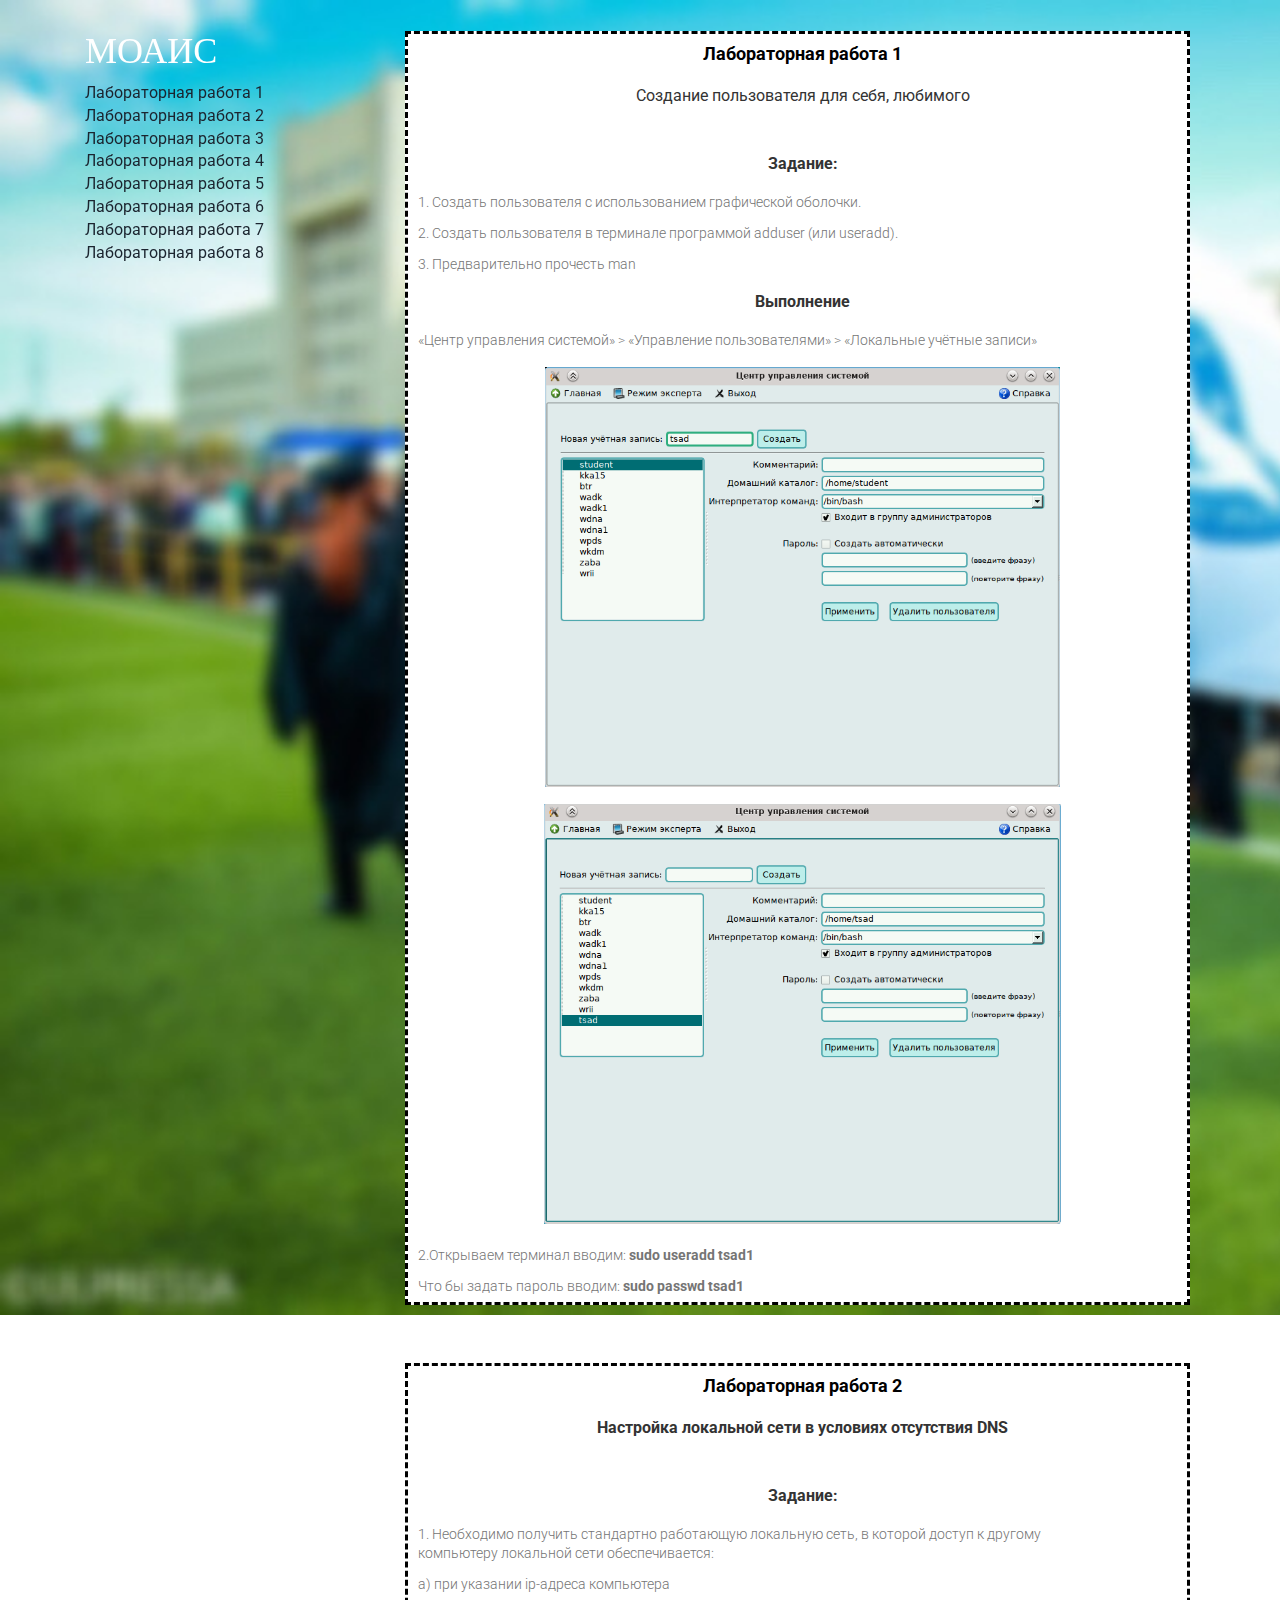
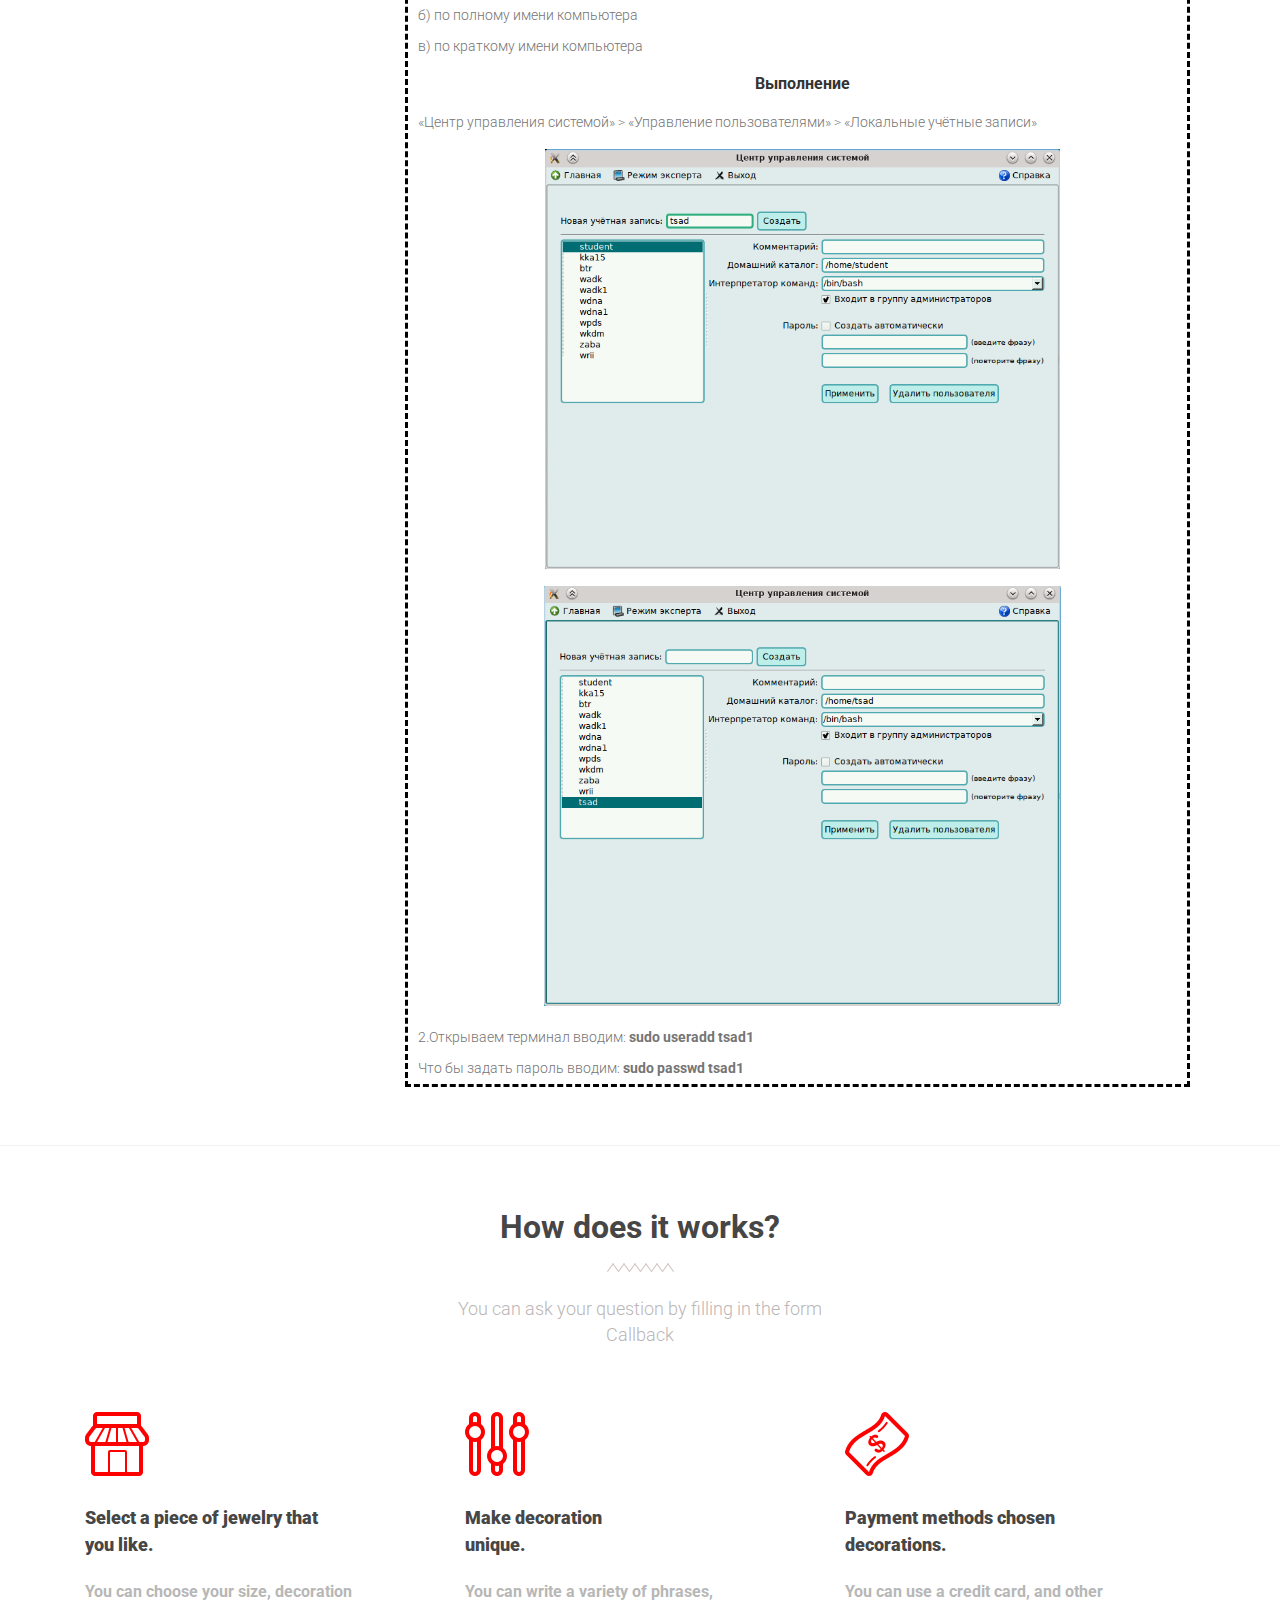
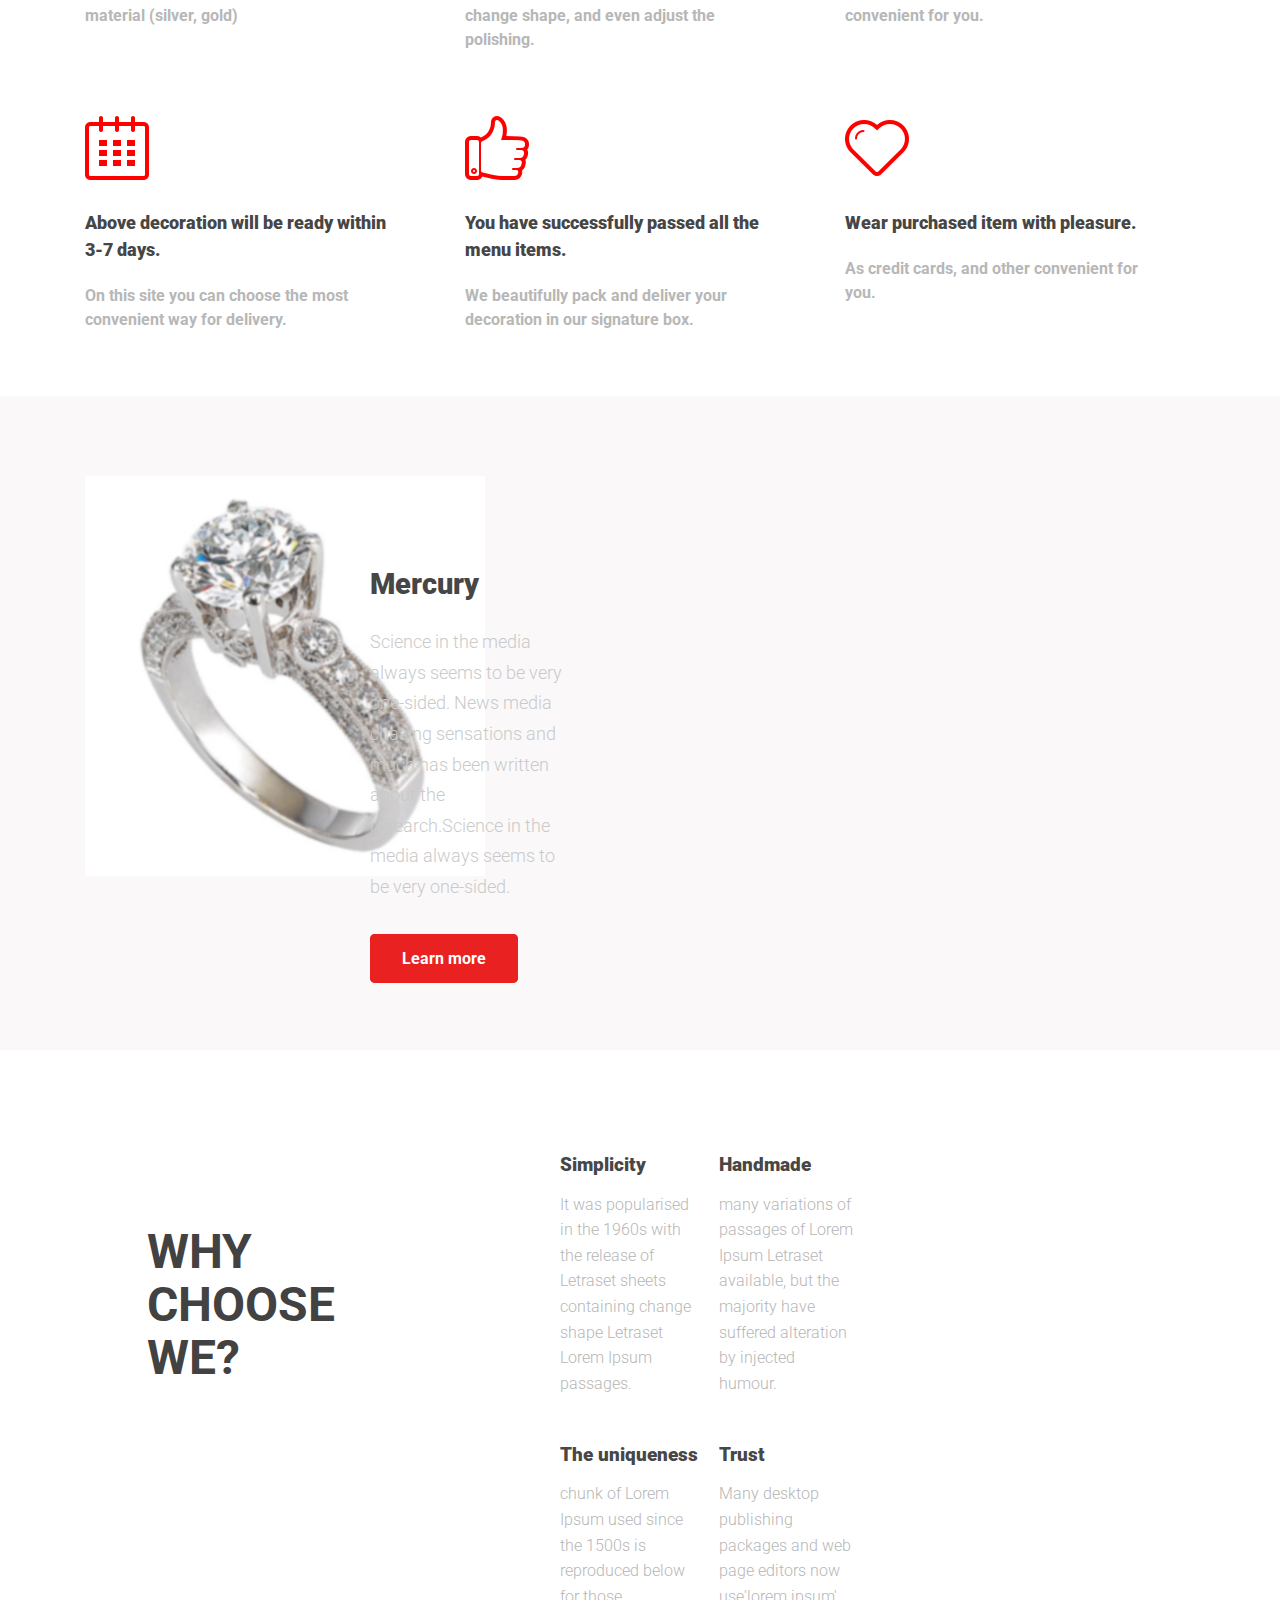
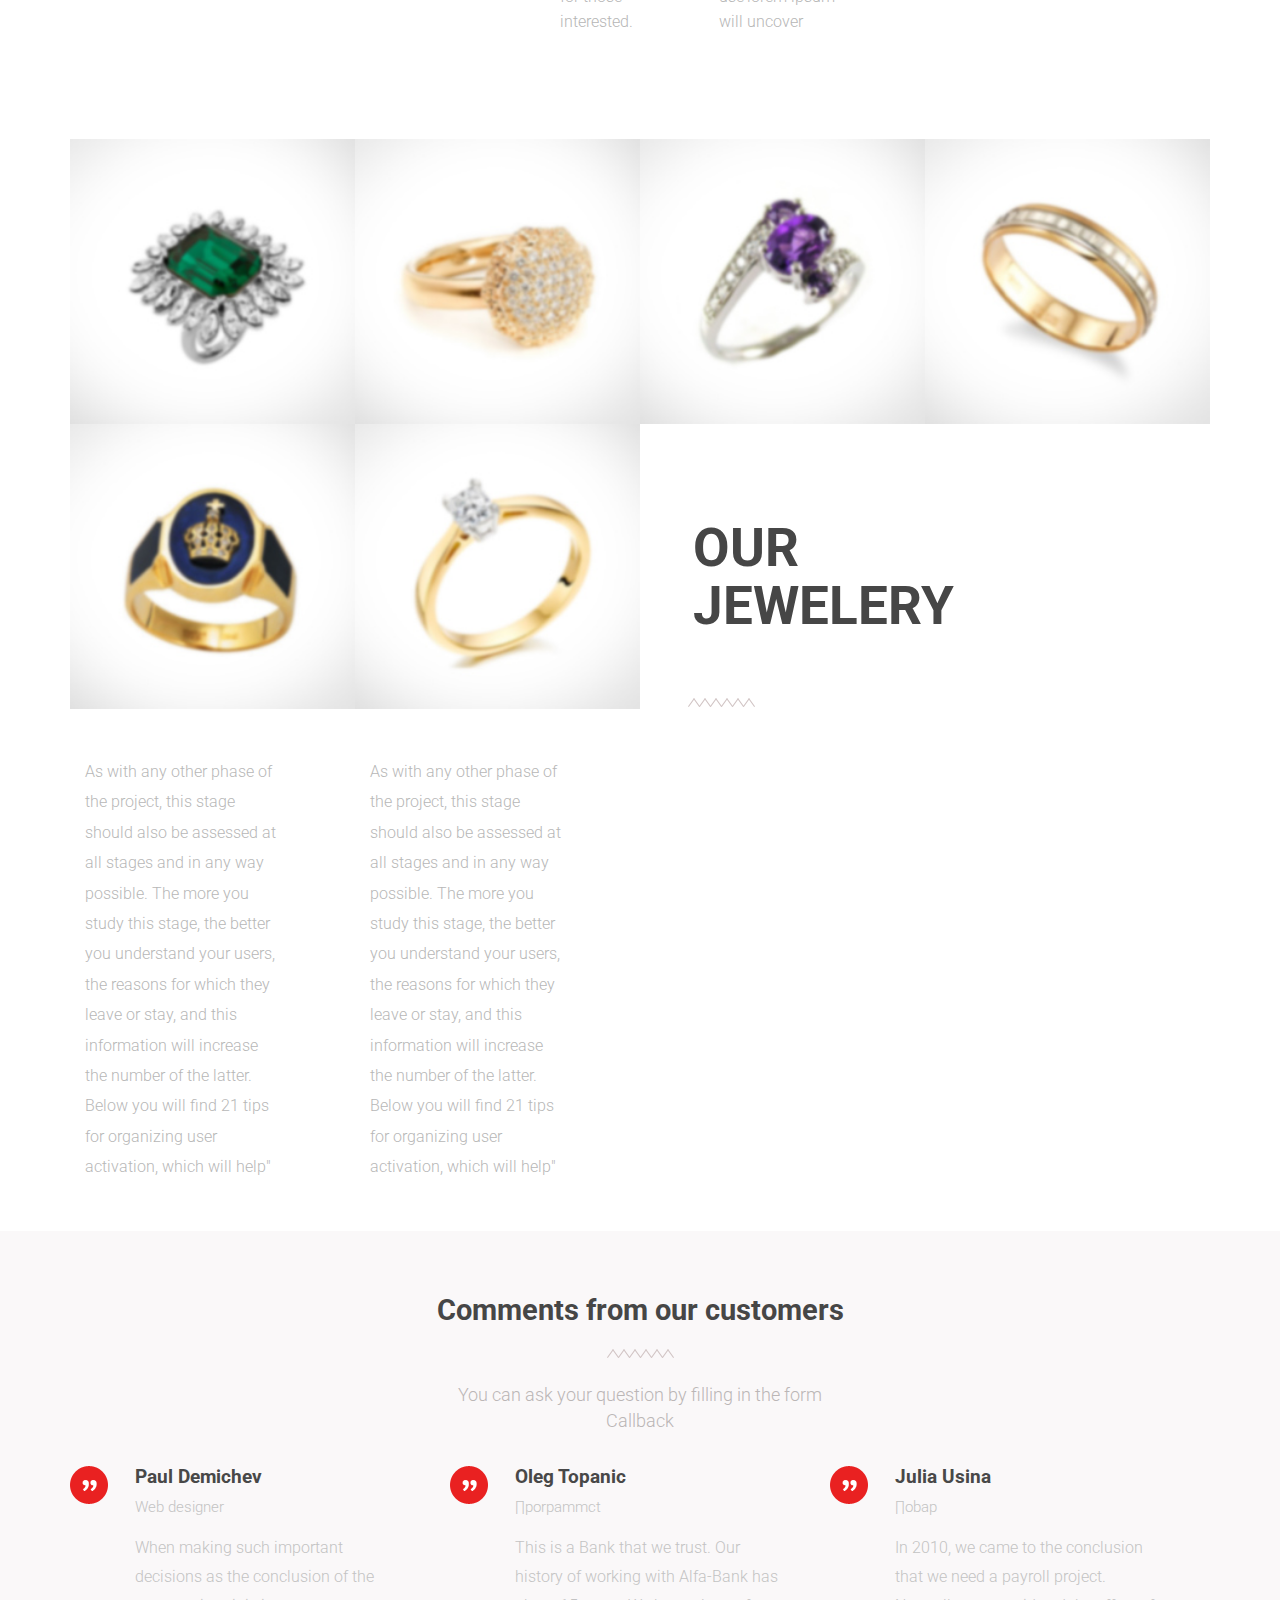
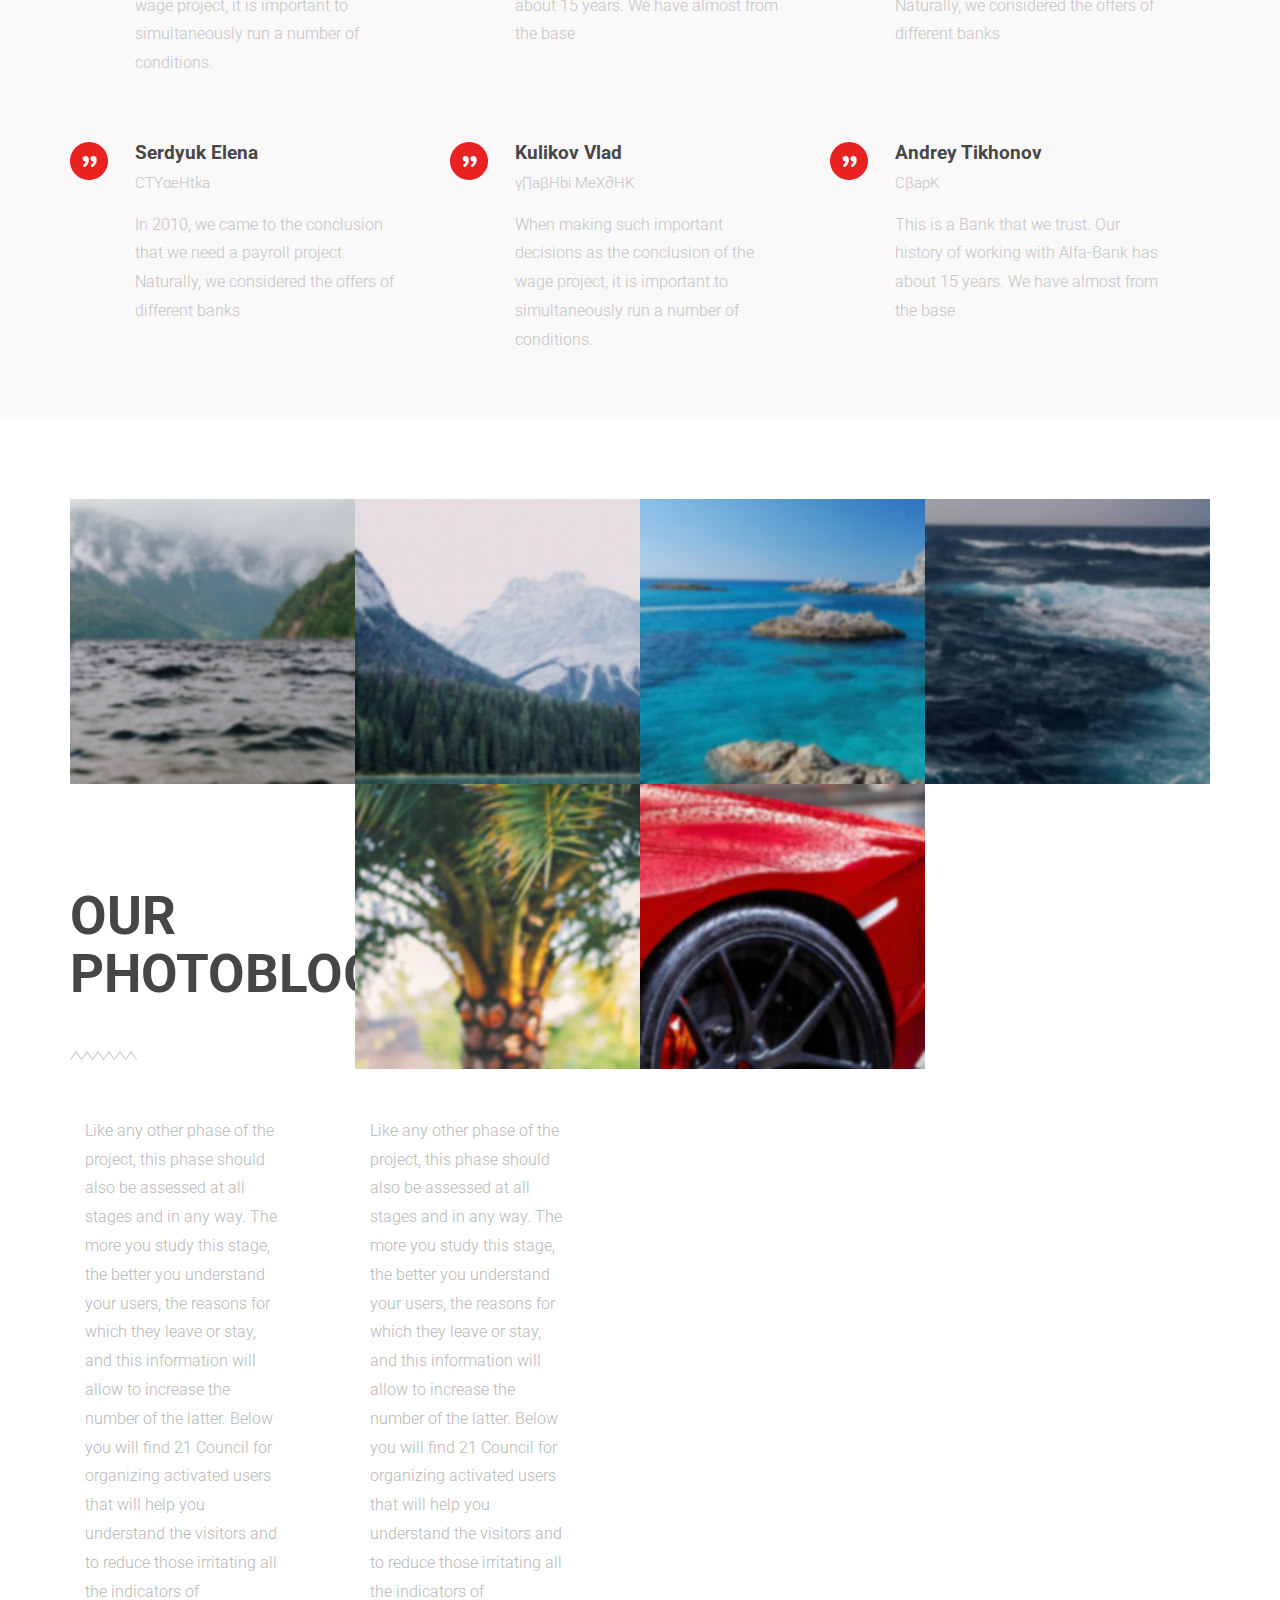
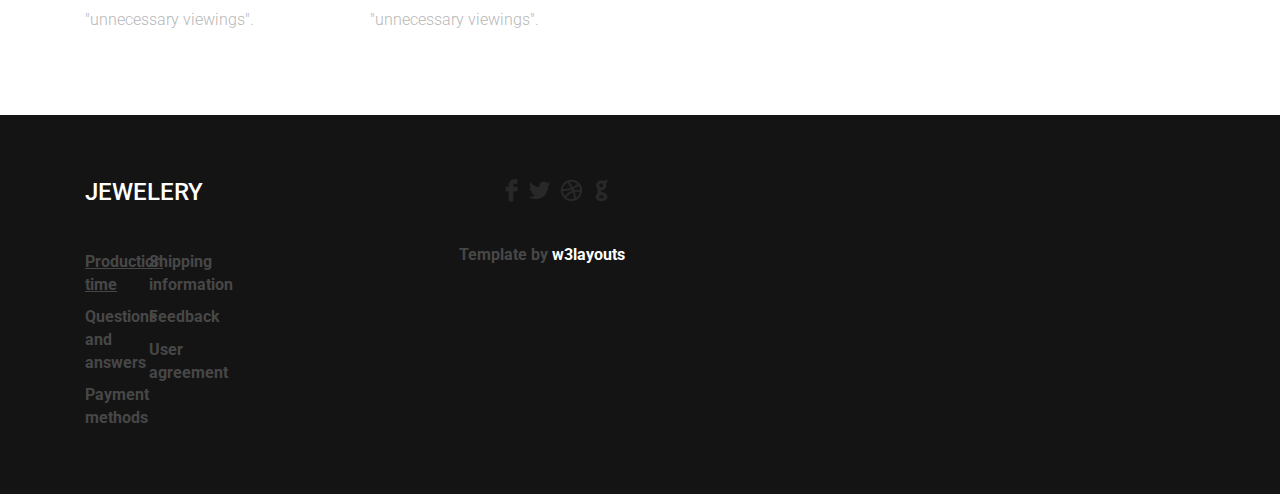
<file: 333/index.html>
<!--A Design by W3layouts
Author: W3layout
Author URL: http://w3layouts.com
License: Creative Commons Attribution 3.0 Unported
License URL: http://creativecommons.org/licenses/by/3.0/
-->
<!DOCTYPE html>
<html>
<head>
<title>The jewelery Website Template | Home :: w3layouts</title>
<meta name="viewport" content="width=device-width, initial-scale=1">	
<script type="application/x-javascript"> addEventListener("load", function() { setTimeout(hideURLbar, 0); }, false); function hideURLbar(){ window.scrollTo(0,1); } </script>
<link href="css/bootstrap.css" rel='stylesheet' type='text/css' />
<link href="css/style.css" rel='stylesheet' type='text/css' />
<link href='http://fonts.googleapis.com/css?family=Roboto:400,100,100italic,300,300italic,400italic,500,500italic,700,700italic,900,900italic' rel='stylesheet' type='text/css'>
<script src="js/jquery.min.js"></script>
<!---- start-smoth-scrolling---->
<script type="text/javascript" src="js/move-top.js"></script>
<script type="text/javascript" src="js/easing.js"></script>
</head>
<body>
      <div class="banner" id="laba1">
		<div class="container">
			<div class="header">
				<div class="header-left">
					
				</div>
				<div class="menu">
                                  <!----start-top-nav-script---->
		            <script type="text/javascript" src="js/responsive-nav.js"></script>
					<script type="text/javascript">
					jQuery(document).ready(function($) {
						$(".scroll").click(function(event){		
							event.preventDefault();
							$('html,body').animate({scrollTop:$(this.hash).offset().top},1000);
						});
					});
					</script>
		<!----//End-top-nav-script---->
				</div>
				<div class="clearfix"></div>
			</div>
			<div class="newbanner"></div>
			<div class="news-main">
				<div class="col-md-6 laba-left" style="position:fixed">
					<h1><a style="color:white;font-family:Gabriola;" href="index.html">МОАИС</a></h1>
					<p><a href="#laba1" class="scroll">Лабораторная работа 1</a></p>
					<p><a style="margin-top:5px" href="#laba2" class="scroll">Лабораторная работа 2</a></p>
					<p><a style="margin-top:10px" href="#laba3" class="scroll">Лабораторная работа 3</a></p>
					<p><a href="#laba4" class="scroll">Лабораторная работа 4</a></p>
					<p><a href="#laba5" class="scroll">Лабораторная работа 5</a></p>
					<p><a href="#laba6" class="scroll">Лабораторная работа 6</a></p>
					<p><a href="#laba7" class="scroll">Лабораторная работа 7</a></p>
					<p><a href="#laba8" class="scroll">Лабораторная работа 8</a></p>
				</div>
				<div class="col-md-6 laba-right">
					<div class="laba-container">
						<h4><center><b style="color:black;">Лабораторная работа 1</b></center></h4>
						<p><center>Создание пользователя для себя, любимого</center></p>
						<br>
						<p style = "color:black"><center><b>Задание:</center></p>
						<p>1. Создать пользователя с использованием графической оболочки.</p>
						<p>2. Создать пользователя в терминале программой adduser (или useradd). </p>
						<p>3. Предварительно прочесть man</p>
						<p style = "color:black"><center><b>Выполнение</center></p>
						<p>«Центр управления системой» > «Управление пользователями» > «Локальные учётные записи»</p>
						<p><center><img src="images/laba1_1.png"></p>
						<p><img src="images/laba1_2.png"></center></p>
						<p>2.Открываем терминал вводим: <b>sudo useradd tsad1</p> 
						<p>Что бы задать пароль вводим: <b>sudo passwd tsad1</p>					
					</div>
				</div>
				
				<div class="clearfix"></div>
            </div>
		</div>
	</div>
	<div class="news" id="laba2">
		<div class="container">
			<div class="news-main">
				<div class="col-md-6 laba-left">
				</div>
				<div class="col-md-6 laba-right">
					<div class="laba-container">
						<h4><center><b style="color:black;">Лабораторная работа 2</b></center></h4>
						<p><center>Настройка локальной сети в условиях отсутствия DNS</center></p>
						<br>
						<p style = "color:black"><center><b>Задание:</center></p>
						<p>1. Необходимо получить стандартно работающую локальную сеть, в которой доступ к другому компьютеру локальной сети обеспечивается: </p>
						<p>a) при указании ip-адреса компьютера</p>
						<p>б) по полному имени компьютера</p>
						<p>в) по краткому имени компьютера</p>
						<p style = "color:black"><center><b>Выполнение</center></p>
						<p>«Центр управления системой» > «Управление пользователями» > «Локальные учётные записи»</p>
						<p><center><img src="images/laba1_1.png"></p>
						<p><img src="images/laba1_2.png"></center></p>
						<p>2.Открываем терминал вводим: <b>sudo useradd tsad1</p> 
						<p>Что бы задать пароль вводим: <b>sudo passwd tsad1</p>					
					</div>
				</div>
				<div class="clearfix"></div>
            </div>
		</div>
	</div>
	<div class="work" id="laba3">
		<div class="container">
 			<div class="work-main">
				<div class="work-top">
					<h3>How does it works?</h3>
					<img src="images/string.png" alt="">
					<p>You can ask your question by filling in the form Callback</p>
				</div>
				<div class="work-bottom">
					<div class="work-bottom-top">
						<div class="col-md-4">
							<div class="work-bottom-left">
							<span class="work-icon1"></span>
							<h4>Select a piece of jewelry that<br>you like.</h4>
							<p>You can choose your size, decoration material (silver, gold)</p>	
							</div>
						</div>
						<div class="col-md-4">
							<div class="work-bottom-left">
							<span class="work-icon2"></span>
							<h4>Make decoration <br>unique.</h4>
							<p>You can write a variety of phrases, change shape, and even adjust the polishing.</p>
							</div>
						</div>
						<div class="col-md-4">
							<div class="work-bottom-left">
							<span class="work-icon3"></span>
							<h4>Payment methods chosendecorations.</h4>
                                                  	<p>You can use a credit card, and other convenient for you.</p>
							</div>
						</div>
						
				<div class="clearfix"></div>
					</div>
					<div class="work-bottom-top">
						<div class="col-md-4">
							<div class="work-bottom-left">
							<span class="work-icon4"></span>
							<h4>Above decoration will be ready within 3-7 days.</h4>
							<p>On this site you can choose the most convenient way for delivery.</p>
							</div>
						</div>
						<div class="col-md-4">
							<div class="work-bottom-left">
							<span class="work-icon5"></span>
							<h4>You have successfully passed all the menu items.</h4>
							<p>We beautifully pack and deliver your decoration in our signature box.</p>
							</div>

						</div>
						<div class="col-md-4">
							<div class="work-bottom-left">
							<span class="work-icon6"></span>
							<h4>Wear purchased item withpleasure.</h4>
							<p>As credit cards, and other convenient for you.</p>
							</div>
						</div>
						
				<div class="clearfix"></div>
					</div>
				</div>
			</div>
		</div>
	</div>
	<div class="about" id="about">
		<div class="container">
			<div class="about-main">
				<div class="col-md-6 about-left">
					<img src="images/ring1.jpg" alt="">
				</div>
				<div class="col-md-6 about-right">
					<h3>Mercury</h3>
                                        <p>Science in the media always seems to be very one-sided. News media chasing sensations and much has been written about the research.Science in the media always seems to be very one-sided.</p>
					<a class="active" href="#">Learn more</a>
				</div>
			<div class="clearfix"></div>
			</div>	
		</div>
	</div>
	<div class="choose">
		<div class="container">
			<div class="choose-main">
				<div class="col-md-5 choose-left">
					<h2>WHY CHOOSE WE?</h2>
				</div>
				<div class="col-md-7 choose-right">
					<div class="col-md-6 choose-right-top">
						<h4>Simplicity</h4>
						<p> It was popularised in the 1960s with the release of Letraset sheets containing change shape Letraset Lorem Ipsum passages.</p>
					</div>
					<div class="col-md-6 choose-right-top">
						<h4>Handmade</h4>
						<p>many variations of passages of Lorem Ipsum Letraset available, but the majority have suffered alteration by injected humour.</p>
					</div>
				<div class="clearfix"></div>
					<div class="col-md-6 choose-right-top">
						<h4>The uniqueness</h4>
						<p>chunk of Lorem Ipsum used since the 1500s is reproduced below for those interested. </p>
					</div>
					<div class="col-md-6 choose-right-top">
						<h4>Trust</h4>
						<p>Many desktop publishing packages and web page editors now use'lorem ipsum' will uncover </p>
					</div>
					<div class="clearfix"></div>
				</div>
				<div class="clearfix"></div>
			</div>
		</div>
	</div>
	<div class="gallery">
		<div class="container">
			<div class="gallery-main">
				<div class="gallery-top">
					<div class="gallery-top-img">
                                                        <img src="images/ring-6.jpg" alt="">
					</div>
					<div class="gallery-top-img">
                                                        <img src="images/ring-5.jpg" alt="">
					</div>
					<div class="gallery-top-img">
                                                        <img src="images/ring-4.jpg" alt="">
					</div>
					<div class="gallery-top-img">
                                                        <img src="images/ring-3.jpg" alt="">
					</div>
					<div class="gallery-top-img">
							<img src="images/ring-2.jpg" alt="">
					</div>
					<div class="gallery-top-img">
							<img src="images/ring-1.jpg" alt="">
					</div>
                                        <div class="gallery-top-img">
							<h3>OUR JEWELERY</h3>
							<span> </span>
					</div>
					<div class="clearfix"></div>
				</div>
				<div class="gallery-bottom">
					<div class="col-md-6 gallery-bottom-text">
						<p>As with any other phase of the project, this stage should also be assessed at all stages and in any way possible. The more you study this stage, the better you understand your users, the reasons for which they leave or stay, and this information will increase the number of the latter. Below you will find 21 tips for organizing user activation, which will help"</p>
   					</div>
					<div class="col-md-6 gallery-bottom-text">
						<p>As with any other phase of the project, this stage should also be assessed at all stages and in any way possible. The more you study this stage, the better you understand your users, the reasons for which they leave or stay, and this information will increase the number of the latter. Below you will find 21 tips for organizing user activation, which will help"</p>
   					</div>
					<div class="clearfix"></div>
				</div>
			</div>
		</div>
	</div>
	<div class="comments" id="contact">
		<div class="container">
			<div class="comments-main">
				<div class="comments-head">
					<h3>Comments from our customers</h3>
					<img src="images/string.png" alt="">
					<p>You can ask your question by filling in the form Callback</p>
				</div>
				<div class="comments-top">
					<div class="col-md-4 comments-bottom">
                                                <div class="comments-left">
							<span></span>
						</div>
						<div class="comments-right">
							<h3>Paul Demichev</h3>
							<p class="para1">Web designer</p>
							<p class="para2">When making such important decisions as the conclusion of the wage project, it is important to simultaneously run a number of conditions.</p>
						</div>
                                               <div class="clearfix"></div>
					</div>
					<div class="col-md-4 comments-bottom">
                                                <div class="comments-left">
							<span></span>
						</div>
						<div class="comments-right">
							<h3>Oleg Topanic</h3>
							<p class="para1">&prod;porpammct</p>
							<p class="para2">This is a Bank that we trust. Our history of working with Alfa-Bank has about 15 years. We have almost from the base</p>
						</div>
                                               <div class="clearfix"></div>
					</div>
					<div class="col-md-4 comments-bottom">
                                                <div class="comments-left">
							<span></span>
						</div>
						<div class="comments-right">
							<h3>Julia Usina</h3>
							<p class="para1">&prod;obap</p>
							<p class="para2">In 2010, we came to the conclusion that we need a payroll project. Naturally, we considered the offers of different banks</p>
						</div>
                                               <div class="clearfix"></div>
					</div>
					<div class="clearfix"></div>
					<div class="col-md-4 comments-bottom">
                                                <div class="comments-left">
							<span></span>
						</div>
						<div class="comments-right">
							<h3>Serdyuk Elena</h3>
							<p class="para1">CTY&alpha;eHtka</p>
							<p class="para2">In 2010, we came to the conclusion that we need a payroll project. Naturally, we considered the offers of different banks</p>
						</div>
                                               <div class="clearfix"></div>
					</div>
					<div class="col-md-4 comments-bottom">
                                                <div class="comments-left">
							<span></span>
						</div>
						<div class="comments-right">
							<h3>Kulikov Vlad</h3>
							<p class="para1">&gamma;&prod;a&beta;Hbi MeX&part;HK</p>
							<p class="para2">When making such important decisions as the conclusion of the wage project, it is important to simultaneously run a number of conditions.</p>
						</div>
                                               <div class="clearfix"></div>
					</div>
					<div class="col-md-4 comments-bottom">
                                                <div class="comments-left">
							<span></span>
						</div>
						<div class="comments-right">
							<h3>Andrey Tikhonov</h3>
							<p class="para1">C&beta;apK</p>
							<p class="para2">This is a Bank that we trust. Our history of working with Alfa-Bank has about 15 years. We have almost from the base</p>
						</div>
                                               <div class="clearfix"></div>
					</div>
					<div class="clearfix"></div>
				</div>
			</div>
		</div>
	</div>
	<div class="photoblog">
		<div class="container">
			<div class="photoblog-main">
				<div class="photoblog-top">
					<div class="photoblog-top-left">
						<a href="#"><img src="images/port-6.jpg" alt=""></a>
						<div class="caption">
                                                      <span> </span>
                                                </div>
					</div>
					<div class="photoblog-top-left">
						<a href="#"><img src="images/port-5.jpg" alt=""></a>
						<div class="caption">
                                                      <span> </span>
                                                </div>
					</div>
					<div class="photoblog-top-left">
						<a href="#"><img src="images/port-4.jpg" alt=""></a>
						<div class="caption">
                                                      <span> </span>
                                                </div>
					</div>
					<div class="photoblog-top-left">
						<a href="#"><img src="images/port-3.jpg" alt=""></a>
						<div class="caption">
                                                      <span> </span>
                                                </div>
					</div>
					<div class="clearfix"></div>
				  	<div class="col-md-6 photoblog-bottom-left">
							<h3>OUR PHOTOBLOG</h3>
							<span></span>
					</div>
 					<div class="photoblog-top-left">
						<a href="#"><img src="images/port-2.jpg" alt=""></a>
						<div class="caption">
                                                      <span> </span>
                                                </div>
					</div>
					<div class="photoblog-top-left">
						<a href="#"><img src="images/port-1.jpg" alt=""></a>
						<div class="caption">
                                                      <span> </span>
                                                </div>
					</div>
					<div class="clearfix"></div>
				</div>
				<div class="photoblog-bottom">
					<div class="col-md-6 photoblog-top-text">
						<p>Like any other phase of the project, this phase should also be assessed at all stages and in any way. The more you study this stage, the better you understand your users, the reasons for which they leave or stay, and this information will allow to increase the number of the latter. Below you will find 21 Council for organizing activated users that will help you understand the visitors and to reduce those irritating all the indicators of "unnecessary viewings".</p>
					</div>
					<div class="col-md-6 photoblog-top-text">
						<p>Like any other phase of the project, this phase should also be assessed at all stages and in any way. The more you study this stage, the better you understand your users, the reasons for which they leave or stay, and this information will allow to increase the number of the latter. Below you will find 21 Council for organizing activated users that will help you understand the visitors and to reduce those irritating all the indicators of "unnecessary viewings".</p>
					</div>
					<div class="clearfix"></div>
				</div>
			</div>
		</div>
	</div>
	<div class="footer">
		<div class="container">
   			<div class="footer-main">
				<div class="col-md-6 footer-main-left">
					<h3>JEWELERY</h3>
					<div class="footer-bottom">
                                        	<div class="col-md-6 footer-bottom-left">
							<p class=active>Production time</p>
							<p>Questions and answers </p>
							<p>Payment methods</p>
						</div>
						<div class="col-md-6 footer-bottom-left">
							<p>Shipping information</p>
							<p>Feedback</p>
							<p>User agreement</p>
						</div>
						<div class="clearfix"></div>
					</div>
                                     <div class="clearfix"></div>
				</div>
				<div class="col-md-6 footer-main-right">
					<ul>
					<li><a href="#"><span class="facebook"></span></a></li>
					<li><a href="#"><span class="twitter"></span></a></li>
					<li><a href="#"><span class="dribble"></span></a></li>
             				<li><a href="#"><span class="google"></span></a></li>
					</ul>
					<p>Template by <a href="http://w3layouts.com/">w3layouts</a></p>
				</div>
				<div class="clearfix"></div>
			</div>
		</div>
                <script type="text/javascript">
									$(document).ready(function() {
										/*
										var defaults = {
								  			containerID: 'toTop', // fading element id
											containerHoverID: 'toTopHover', // fading element hover id
											scrollSpeed: 1200,
											easingType: 'linear' 
								 		};
										*/
										
										$().UItoTop({ easingType: 'easeOutQuart' });
										
									});
								</script>
					<a href="#" id="toTop" style="display: block;"> <span id="toTopHover" style="opacity: 1;"> </span></a>
		</div>
</body>
</html>
</file>
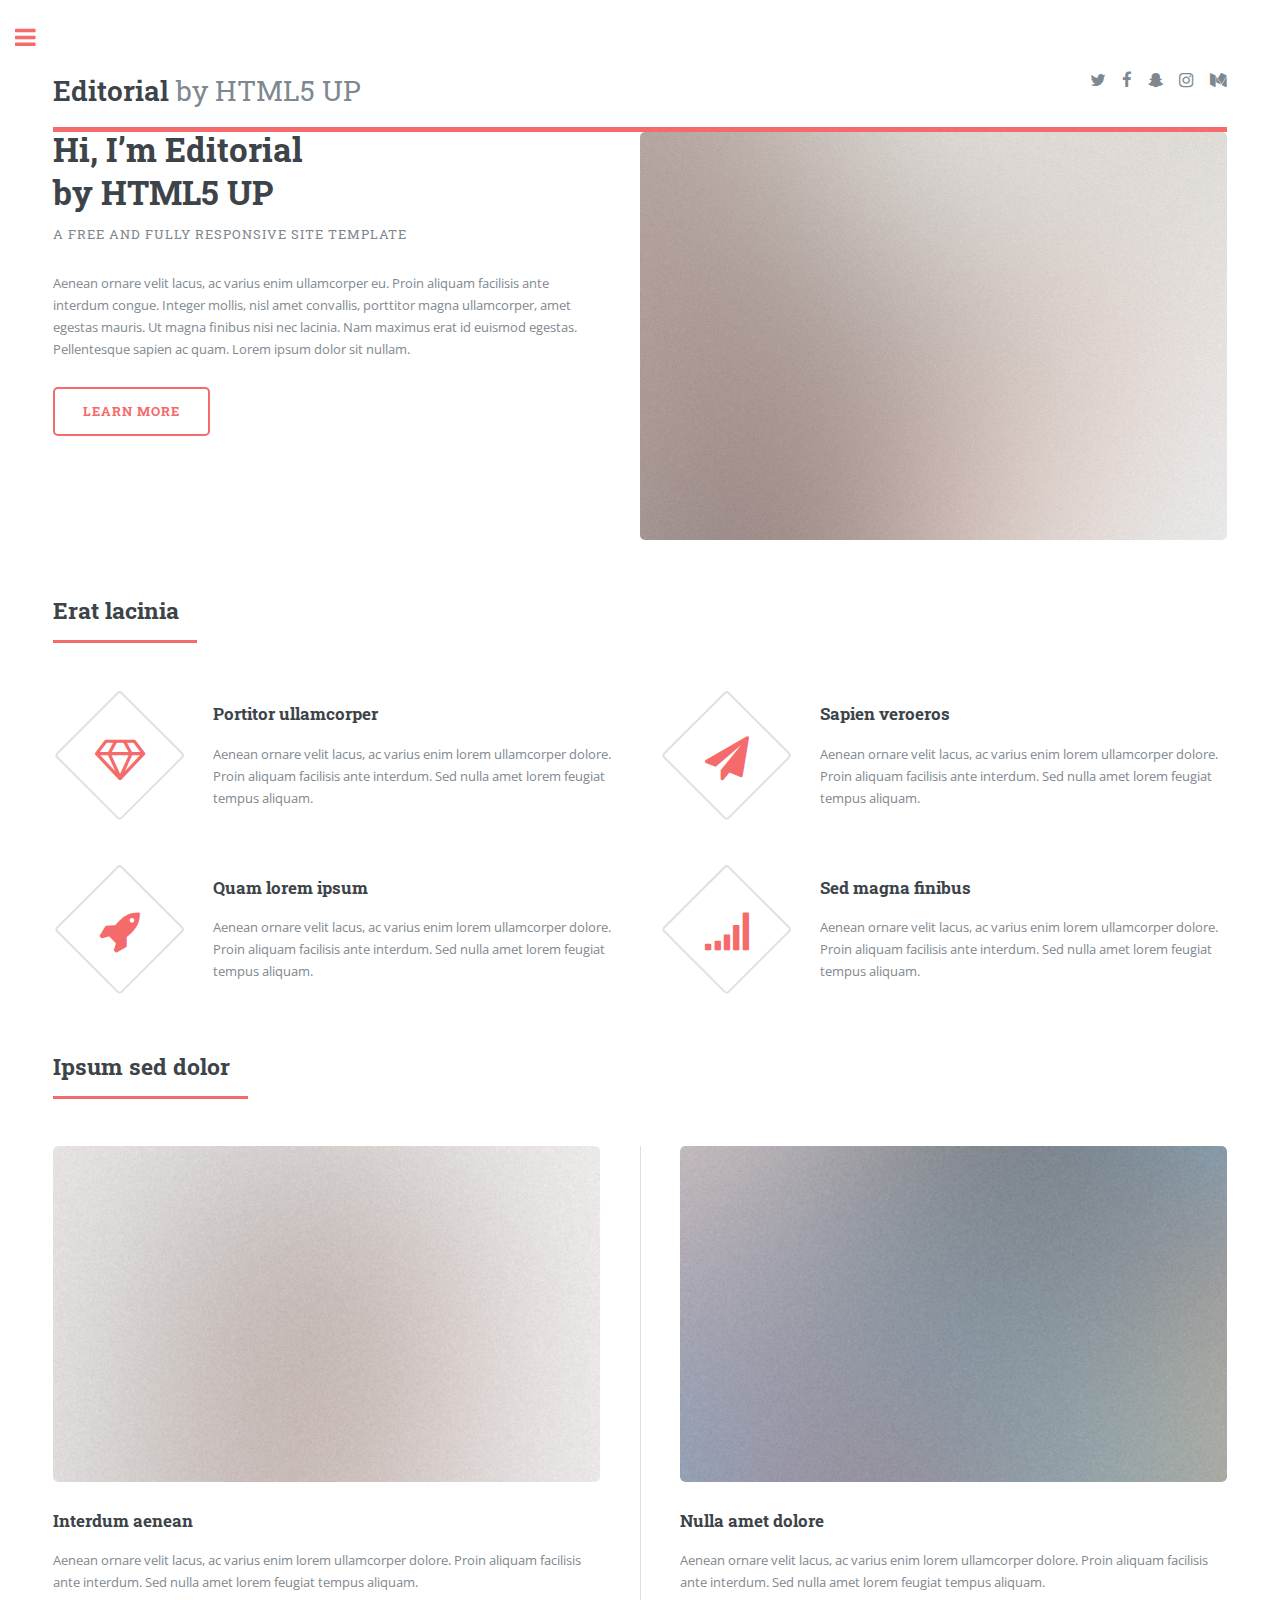
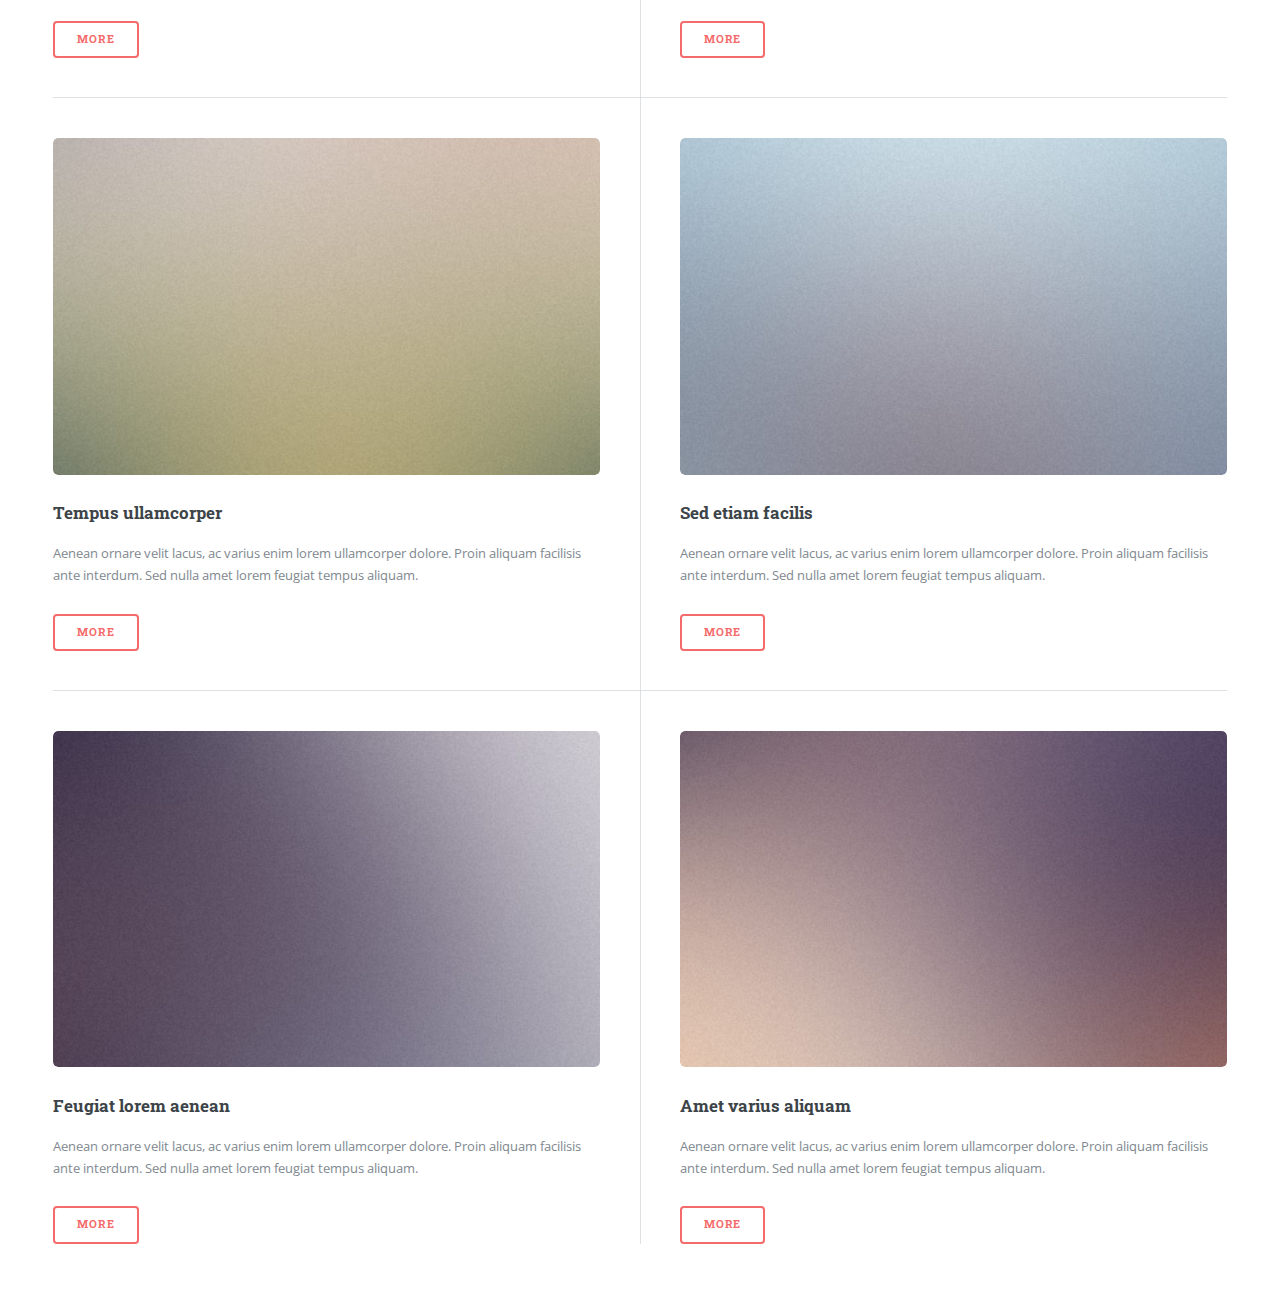
<file: index3.html>
<!DOCTYPE HTML>
<!--
	Editorial by HTML5 UP
	html5up.net | @ajlkn
	Free for personal and commercial use under the CCA 3.0 license (html5up.net/license)
-->
<html>
	<head>
		<title>Editorial by HTML5 UP</title>
		<meta charset="utf-8" />
		<meta name="viewport" content="width=device-width, initial-scale=1, user-scalable=no" />
		<!--[if lte IE 8]><script src="assets/js/ie/html5shiv.js"></script><![endif]-->
		<link rel="stylesheet" href="assets/css/main.css" />
		<!--[if lte IE 9]><link rel="stylesheet" href="assets/css/ie9.css" /><![endif]-->
		<!--[if lte IE 8]><link rel="stylesheet" href="assets/css/ie8.css" /><![endif]-->
	</head>
	<body>

		<!-- Wrapper -->
			<div id="wrapper">

				<!-- Main -->
					<div id="main">
						<div class="inner">

							<!-- Header -->
								<header id="header">
									<a href="index.html" class="logo"><strong>Editorial</strong> by HTML5 UP</a>
									<ul class="icons">
										<li><a href="#" class="icon fa-twitter"><span class="label">Twitter</span></a></li>
										<li><a href="#" class="icon fa-facebook"><span class="label">Facebook</span></a></li>
										<li><a href="#" class="icon fa-snapchat-ghost"><span class="label">Snapchat</span></a></li>
										<li><a href="#" class="icon fa-instagram"><span class="label">Instagram</span></a></li>
										<li><a href="#" class="icon fa-medium"><span class="label">Medium</span></a></li>
									</ul>
								</header>

							<!-- Banner -->
								<section id="banner">
									<div class="content">
										<header>
											<h1>Hi, I’m Editorial<br />
											by HTML5 UP</h1>
											<p>A free and fully responsive site template</p>
										</header>
										<p>Aenean ornare velit lacus, ac varius enim ullamcorper eu. Proin aliquam facilisis ante interdum congue. Integer mollis, nisl amet convallis, porttitor magna ullamcorper, amet egestas mauris. Ut magna finibus nisi nec lacinia. Nam maximus erat id euismod egestas. Pellentesque sapien ac quam. Lorem ipsum dolor sit nullam.</p>
										<ul class="actions">
											<li><a href="#" class="button big">Learn More</a></li>
										</ul>
									</div>
									<span class="image object">
										<img src="images/pic10.jpg" alt="" />
									</span>
								</section>

							<!-- Section -->
								<section>
									<header class="major">
										<h2>Erat lacinia</h2>
									</header>
									<div class="features">
										<article>
											<span class="icon fa-diamond"></span>
											<div class="content">
												<h3>Portitor ullamcorper</h3>
												<p>Aenean ornare velit lacus, ac varius enim lorem ullamcorper dolore. Proin aliquam facilisis ante interdum. Sed nulla amet lorem feugiat tempus aliquam.</p>
											</div>
										</article>
										<article>
											<span class="icon fa-paper-plane"></span>
											<div class="content">
												<h3>Sapien veroeros</h3>
												<p>Aenean ornare velit lacus, ac varius enim lorem ullamcorper dolore. Proin aliquam facilisis ante interdum. Sed nulla amet lorem feugiat tempus aliquam.</p>
											</div>
										</article>
										<article>
											<span class="icon fa-rocket"></span>
											<div class="content">
												<h3>Quam lorem ipsum</h3>
												<p>Aenean ornare velit lacus, ac varius enim lorem ullamcorper dolore. Proin aliquam facilisis ante interdum. Sed nulla amet lorem feugiat tempus aliquam.</p>
											</div>
										</article>
										<article>
											<span class="icon fa-signal"></span>
											<div class="content">
												<h3>Sed magna finibus</h3>
												<p>Aenean ornare velit lacus, ac varius enim lorem ullamcorper dolore. Proin aliquam facilisis ante interdum. Sed nulla amet lorem feugiat tempus aliquam.</p>
											</div>
										</article>
									</div>
								</section>

							<!-- Section -->
								<section>
									<header class="major">
										<h2>Ipsum sed dolor</h2>
									</header>
									<div class="posts">
										<article>
											<a href="#" class="image"><img src="images/pic01.jpg" alt="" /></a>
											<h3>Interdum aenean</h3>
											<p>Aenean ornare velit lacus, ac varius enim lorem ullamcorper dolore. Proin aliquam facilisis ante interdum. Sed nulla amet lorem feugiat tempus aliquam.</p>
											<ul class="actions">
												<li><a href="#" class="button">More</a></li>
											</ul>
										</article>
										<article>
											<a href="#" class="image"><img src="images/pic02.jpg" alt="" /></a>
											<h3>Nulla amet dolore</h3>
											<p>Aenean ornare velit lacus, ac varius enim lorem ullamcorper dolore. Proin aliquam facilisis ante interdum. Sed nulla amet lorem feugiat tempus aliquam.</p>
											<ul class="actions">
												<li><a href="#" class="button">More</a></li>
											</ul>
										</article>
										<article>
											<a href="#" class="image"><img src="images/pic03.jpg" alt="" /></a>
											<h3>Tempus ullamcorper</h3>
											<p>Aenean ornare velit lacus, ac varius enim lorem ullamcorper dolore. Proin aliquam facilisis ante interdum. Sed nulla amet lorem feugiat tempus aliquam.</p>
											<ul class="actions">
												<li><a href="#" class="button">More</a></li>
											</ul>
										</article>
										<article>
											<a href="#" class="image"><img src="images/pic04.jpg" alt="" /></a>
											<h3>Sed etiam facilis</h3>
											<p>Aenean ornare velit lacus, ac varius enim lorem ullamcorper dolore. Proin aliquam facilisis ante interdum. Sed nulla amet lorem feugiat tempus aliquam.</p>
											<ul class="actions">
												<li><a href="#" class="button">More</a></li>
											</ul>
										</article>
										<article>
											<a href="#" class="image"><img src="images/pic05.jpg" alt="" /></a>
											<h3>Feugiat lorem aenean</h3>
											<p>Aenean ornare velit lacus, ac varius enim lorem ullamcorper dolore. Proin aliquam facilisis ante interdum. Sed nulla amet lorem feugiat tempus aliquam.</p>
											<ul class="actions">
												<li><a href="#" class="button">More</a></li>
											</ul>
										</article>
										<article>
											<a href="#" class="image"><img src="images/pic06.jpg" alt="" /></a>
											<h3>Amet varius aliquam</h3>
											<p>Aenean ornare velit lacus, ac varius enim lorem ullamcorper dolore. Proin aliquam facilisis ante interdum. Sed nulla amet lorem feugiat tempus aliquam.</p>
											<ul class="actions">
												<li><a href="#" class="button">More</a></li>
											</ul>
										</article>
									</div>
								</section>

						</div>
					</div>

				<!-- Sidebar -->
					<div id="sidebar">
						<div class="inner">

							<!-- Search -->
								<section id="search" class="alt">
									<form method="post" action="#">
										<input type="text" name="query" id="query" placeholder="Search" />
									</form>
								</section>

							<!-- Menu -->
								<nav id="menu">
									<header class="major">
										<span class="icon fa-diamond"></span>
									</header>
									<ul>
										<li><a href="index.html">Homepage</a></li>
										<li><a href="generic.html">Generic</a></li>
										<li><a href="elements.html">Elements</a></li>
										<li>
											<span class="opener">Submenu</span>
											<ul>
												<li><a href="#">Lorem Dolor</a></li>
												<li><a href="#">Ipsum Adipiscing</a></li>
												<li><a href="#">Tempus Magna</a></li>
												<li><a href="#">Feugiat Veroeros</a></li>
											</ul>
										</li>
										<li><a href="#">Etiam Dolore</a></li>
										<li><a href="#">Adipiscing</a></li>
										<li>
											<span class="opener">Another Submenu</span>
											<ul>
												<li><a href="#">Lorem Dolor</a></li>
												<li><a href="#">Ipsum Adipiscing</a></li>
												<li><a href="#">Tempus Magna</a></li>
												<li><a href="#">Feugiat Veroeros</a></li>
											</ul>
										</li>
										<li><a href="#">Maximus Erat</a></li>
										<li><a href="#">Sapien Mauris</a></li>
										<li><a href="#">Amet Lacinia</a></li>
									</ul>
								</nav>

							<!-- Section -->
								<section>
									<header class="major">
										<h2>Ante interdum</h2>
									</header>
									<div class="mini-posts">
										<article>
											<a href="#" class="image"><img src="images/pic07.jpg" alt="" /></a>
											<p>Aenean ornare velit lacus, ac varius enim lorem ullamcorper dolore aliquam.</p>
										</article>
										<article>
											<a href="#" class="image"><img src="images/pic08.jpg" alt="" /></a>
											<p>Aenean ornare velit lacus, ac varius enim lorem ullamcorper dolore aliquam.</p>
										</article>
										<article>
											<a href="#" class="image"><img src="images/pic09.jpg" alt="" /></a>
											<p>Aenean ornare velit lacus, ac varius enim lorem ullamcorper dolore aliquam.</p>
										</article>
									</div>
									<ul class="actions">
										<li><a href="#" class="button">More</a></li>
									</ul>
								</section>

							<!-- Section -->
								<section>
									<header class="major">
										<h2>Get in touch</h2>
									</header>
									<p>Sed varius enim lorem ullamcorper dolore aliquam aenean ornare velit lacus, ac varius enim lorem ullamcorper dolore. Proin sed aliquam facilisis ante interdum. Sed nulla amet lorem feugiat tempus aliquam.</p>
									<ul class="contact">
										<li class="fa-envelope-o"><a href="#">information@untitled.tld</a></li>
										<li class="fa-phone">(000) 000-0000</li>
										<li class="fa-home">1234 Somewhere Road #8254<br />
										Nashville, TN 00000-0000</li>
									</ul>
								</section>

							<!-- Footer -->
								<footer id="footer">
									<p class="copyright">&copy; Untitled. All rights reserved. Demo Images: <a href="https://unsplash.com">Unsplash</a>. Design: <a href="https://html5up.net">HTML5 UP</a>.</p>
								</footer>

						</div>
					</div>

			</div>

		<!-- Scripts -->
			<script src="assets/js/jquery.min.js"></script>
			<script src="assets/js/skel.min.js"></script>
			<script src="assets/js/util.js"></script>
			<!--[if lte IE 8]><script src="assets/js/ie/respond.min.js"></script><![endif]-->
			<script src="assets/js/main.js"></script>

	</body>
</html>
</file>
<file: 333/css/style.css>
/*
Author: W3layout
Author URL: http://w3layouts.com
License: Creative Commons Attribution 3.0 Unported
License URL: http://creativecommons.org/licenses/by/3.0/
*/
h4, h5, h6,
h1, h2, h3 {margin-top: 0;}
ul, ol {margin: 0;}
p {margin: 0;}
html, body{
   font-family: 'Roboto', sans-serif;
   font-size: 100%;
   background:#fff; 
}
body a{
	transition:0.5s all;
	-webkit-transition:0.5s all;
	-moz-transition:0.5s all;
	-o-transition:0.5s all;
	-ms-transition:0.5s all;
}
.header-left{
	float:left;
	width:30%;
}
.menu ul li a span{
	background: url(../images/icons.png) no-repeat 0px 0px;
	width: 16px;
	height: 16px;
	display: block;
	opacity: 0.4;
	filter: alpha(opacity=40);
}
.menu ul li a span.twitter {
	background-position: 0px 0px;
}
.menu ul li a span.facebook {
	background-position: -16px 0px;
}
.menu ul li a span:hover, .footer-main-right ul li span:hover {
	opacity: 1.0;
	filter: alpha(opacity=100);
	transition: 0.5s all;
	-webkit-transition: 0.5s all;
	-moz-transition: 0.5s all;
	-o-transition: 0.5s all;
	-ms-transition: 0.5s all;
}
.menu{
	 float:right;
	width:55%;
	margin-top: 0.7em;
}
.menu li{
	display:inline-block;
}
 .menu li:first-child{
   	margin-left:0;
}
.header {
	padding-top: 1.2em;
}
.menu li a{
  	display: block;
	font-size: 16px;
	color:#fff;
	-webkit-transition: all 0.3s ease;
	-moz-transition: all 0.3s ease;
	-o-transition: all 0.3s ease;
	transition: all 0.3s ease;
	text-align:center;
}
#nav .current a {
    	color:#fb326f;
   	-webkit-transition: all 0.3s ease;
	-moz-transition: all 0.3s ease;
	-o-transition: all 0.3s ease;
	transition: all 0.3s ease;
}
.menu li a:hover ,.menu li a.active{
	color:#999;
} 
.toggleMenu {
	display:  none;
    	border-radius:2em; 
    	-webkit-border-radius:2em;
    	-moz-border-radius:2em;
    	-o-border-radius:2em; 
    	float:right;
}
.nav:before,
.nav:after {
    content: " "; 
    display: table; 
}
.nav:after {
    clear: both;
}
.nav ul {
    list-style: none;
}
.nav > li > a {
	margin: 0px 15px;
	padding:0px;
}
@media screen and (max-width:800px) {
    .active {
        display: block;
    }
    
    .nav {
	     list-style: none;
	     *zoom: 1;
	     width:95%;
		 position: absolute;
		 right:23px;
		 top:60px;
		 z-index: 9999;
    }
   .menu li a span.messages{
    	text-align:center;
    	top:15px;
    }
    .nav li ul{
    	width:100%;   	
    }
    .menu ul{
    	margin:0;
    }
    .nav > li.hover > ul {
        width:100%;
    }
    .nav > li {
        float: none;
        display:block;
    }
    .nav ul {
        display: block;
    }
   .nav > li.hover > ul , .nav li li.hover ul {
        position: static;
    }
     .nav li:first-child a{
     	border-top:none;
	display: block;
     }
 }
.banner{
	background:url(../images/banner.jpg) no-repeat;
	background-size:cover;
	min-height:750px;
	-webkit-background-size:cover;
	-moz-background-size:cover;
	-o-background-size:cover;
	-ms-background-size:cover;
}
.banner-text h3{
	color:#fff;
}
.banner-text h1{
	color:#fff;
	font-size: 3.8em;
	font-weight: 700;
	width: 70%;
	margin:0px;
 	padding:10px 0px 0.7em 0px;
}
.banner-text ul li{
	list-style:none;	
	display:inline-block;
	margin-right:10px;
}
.banner-text ul{
	padding:0px;
}
.banner-text{
	margin-top:15em;
}
.banner-text ul li a {
	color: #fff;
	padding: 13px 30px;
	border:2px solid #fff;
	border-radius:0.3em;
        -webkit-border-radius:0.3em;
        -moz-border-radius: 0.3em;
        -o-border-radius: 0.3em;
	outline: none;
}
.banner-text ul li a:hover,.banner-text ul li a.active{
	background: #e92121;
	text-decoration:none;
	border:2px solid #e92121;
	transition:0.5s all;
	-webkit-transition:0.5s all;
	-moz-transition:0.5s all;
	-o-transition:0.5s all;
	-ms-transition:0.5s all;
}
.newbanner{
}
.laba-container{
	border: 3px dashed black;
	padding: 10px 0px 0px 10px;
	width:785px;
	background-color:white;
}
.laba2-container{
	padding: 10px 0px 0px 10px;
	width:740px;
	background-color:white;
}

.laba-container img{
	height:420px;
}

.laba-right{
	margin-left:320px;
	margin-bottom:10px;
}

.laba-right p{
	color:#757575;
  	font-size:14px;
	width: 85%;
	padding:0.4em 0px;
	font-weight:300;
	line-height:1.4em;
}

.laba-left{
	position:fixed;
	z-index:5;
}

.laba-left h2{
	color:#464646;
	font-size:3em;
	width:75%;
	margin:0 auto;
        margin-top:2.7em;
	font-weight: 700;
}

.news {
	padding: 4em 0px;
	border-bottom:1px solid #f1f1f1;
}
.work-top{
	text-align:center;
}
.work-top h3{
	color:#464646;
	font-size: 2em;
	font-weight: 700;
}
.work-top p,.comments-head p{
	color:#BBB6B6;
	font-size:18px;
	width:36%;
	margin:0 auto;
	font-weight:300;
	padding-top: 1em;
}
.work-bottom-left h4{
	color:#464646;
	font-size:18px;
	font-weight:900;
	padding: 1.6em 0px 1.2em 0px;
	margin:0px;
	line-height: 1.5em;
}
.work-bottom-left p{
	color:#b7b7b7;
	font-size:16px;
	line-height: 1.5em;
}
.work-bottom-left span.work-icon1{
	background:url('../images/hut.png') no-repeat 0px 0px;
	width:64px;
	height:64px;
	display:block;
}
.work-bottom-left span.work-icon2{
	background:url('../images/adjust.png') no-repeat 0px 0px;
	width:64px;
	height:64px;
	display:block;
}
.work-bottom-left span.work-icon3{
	background:url('../images/dollor.png') no-repeat 0px 0px;
	width:64px;
	height:64px;
	display:block;
}
.work-bottom-left span.work-icon4{
	background:url('../images/calender.png') no-repeat 0px 0px;
	width:64px;
	height:64px;
	display:block;
}
.work-bottom-left span.work-icon5{
	background:url('../images/fblike.png') no-repeat 0px 0px;
	width:64px;
	height:64px;
	display:block;
}
.work-bottom-left span.work-icon6{
	background:url('../images/heart.png') no-repeat 0px 0px;
	width:64px;
	height:64px;
	display:block;
}
.work-bottom-left {
	width: 77%;
}
.work-bottom-top {
	padding-top: 4em;
}
.work {
	padding: 4em 0px;
}
.about {
	background: #FAF8F9;
	padding:5em 0px;
}
.about-right h3{
	font-size:1.8em;
	color:#464646;
	font-weight:900;
	margin: 3.2em 0px 0px 0px;
	}
.about-right p{
	font-size:18px;
	color:#CACACA;
	width:76%;
	font-weight:300;
	line-height:1.7em;
	padding:1.5em 0px 2.5em 0px;
	}
.about-right a{
	color: #fff;
	padding: 13px 30px;
	background: #e92121;
        border-radius:0.3em;
        -webkit-border-radius:0.3em;
        -moz-border-radius: 0.3em;
        -o-border-radius: 0.3em;
	font-size:16px;
	border: 2px solid #e92121;
}
.about-right a:hover{
	text-decoration:none;
	background:#464646;
	border: 2px solid #464646;
	transition:0.5s all;
	-webkit-transition:0.5s all;
	-moz-transition:0.5s all;
	-o-transition:0.5s all;
	-ms-transition:0.5s all;
}
.about-left {
	text-align: right;
	padding-right: 3em;		
}
.choose-left h2{
	color:#424242;
	font-size:3em;
	width:50%;
	font-weight: 700;
	margin:2em 0px 0px 1.3em
}
.choose-right-top h4{
	color:#474747;
	font-size:1.2em;
	margin:0px;
	font-weight: 900;
	}
.choose-right-top p {
	color: #B6B6B6;
	font-size: 16px;
	font-weight: 300;
	width: 85%;
	padding-top:1em;
	line-height: 1.6em;
}
.choose {
	padding: 5em 0px;
}
.choose-right-top {
	padding: 1.5em 0px;
}
.gallery-top-img{
	width:25%;
	float:left;
}
.gallery-top-img img{
	width:100%;
}
.gallery-top-img h3 {
	font-size: 3.3em;
	color: #464646;
	font-weight: 700;
	margin-top: 1.8em;
	padding: 0px 0px 1em  1em;
}
.gallery-bottom-text p{
	font-size:16px;
	color:#B7B7B7;
	width:80%;
	font-weight:300;
	line-height:1.9em;
}
.photoblog-bottom-left span {
	margin-top: 3em;
}

.caption{
         display:none;
         top:0;
         width:100%;
         position:absolute;
         background:rgba(21, 164, 250, 0.67);
         height:100%;
         text-align:center;
}
.photoblog-top-left:hover div.caption{
                           display:block;
                           transition: all 0.3s ease; 
                    -webkit-transition: all 0.3s ease;
                   -moz-transition: all 0.3s ease;
                   -o-transition: all 0.3s ease;
}

.gallery-top-img span{
	margin-left: 3em;
}
.gallery-top-img span,.photoblog-bottom-left span {
	background: url(../images/string.png) no-repeat 0px 0px;
	width: 67px;
	height: 10px;
	display: block;
}
.gallery-bottom {
	padding: 3em 0px;
}
.comments-head{
	text-align:center;
}
.comments {
	background: #FAF8F9;
	padding: 4em 0px 2em 0px;
}
.comments-head h3{
	font-size:1.8em;
	color:#464646;
	font-weight:700;
	margin:0px;
	padding-bottom:15px;
}
.comments-left{
	width:16%;
	float:left;
}
.comments-right{
	width:83%;
	float:right;
}
.comments-right h3{
	font-size:1.2em;
	color:#484848;
	font-weight:700;
	margin: 0px;
	padding-bottom: 10px;
}
.comments-right p{
	color:#C3C3C3;
	font-weight:300;
	width:87%;
	}
.comments-right p.para1{
	font-size:15px;
}
.comments-right p.para2{
	font-size:16px;
	line-height:1.8em;
	padding-top:1em;
}
.comments-left span{
	background:url(../images/quots.png) no-repeat;
	width:38px;
	height:38px;
	display:block;
	cursor: pointer;
}
.comments-bottom {
	padding: 2em 0px;
}
.photoblog-top-left{
	width:25%;
	float:left;
	 position:relative;
          cursor: pointer;
}
.photoblog-top-left img{
	width:100%;
}
.photoblog-bottom-left h3{
	font-size: 3.3em;	
	color: #464646;
	font-weight: 700;
	margin-top: 1.8em;
	width:50%;
	}
.photoblog-bottom-left {
	padding:8px 0px 8px 0px;
}
.photoblog-top-text p{
	font-size:16px;
	font-weight:300;
	color: #B7B7B7;
	width: 79%;
	line-height:1.8em
	}
.photoblog-bottom {
	padding-top: 3em;
}
.photoblog{
	padding: 5em 0px;
}
.footer{
	background:#141414;
	padding: 4em 0px;
}
.footer-main-left h3{
	color:#fff;
	margin: 0px;
	padding-bottom: 1.5em;
}
.footer-main-right{
	text-align:right;
}
.footer-main-right ul li{
	list-style:none;
	display:inline-block;
	}
.footer-main-right ul li span{
	background:url(../images/social-icons.png) no-repeat 0px 0px;
	width:31px;
	height:23px;
	display:block;
	opacity: 0.4;
    	filter: alpha(opacity=40);
}
.footer-main-right ul li span.facebook{
	background-position:16px 0px;
}
.footer-main-right ul li span.twitter{
	background-position:-26px 0px;
}
.footer-main-right ul li span.dribble{
	background-position:-70px 0px;
}
.footer-main-right ul li span.google{
	background-position:-111px 0px;
}
.footer-main-right p{
	color:#474747;
	font-size:16px;
	padding-top: 2.2em;
}
.footer-bottom-left p{
	padding-top: 0.6em;
	color:#474747;
	font-size:16px;
	cursor: pointer;
}
.footer-bottom-left p:hover,.footer-bottom-left p.active{
	text-decoration:underline;
	transition:0.5s all;
	-webkit-transition:0.5s all;
	-moz-transition:0.5s all;
	-o-transition:0.5s all;
	-ms-transition:0.5s all;
	}
.footer-main-right p a{
	color:#fff;
	}
.footer-main-right p a:hover{
	text-decoration:none;
	color:#474747;
	transition:0.5s all;
	-webkit-transition:0.5s all;
	-moz-transition:0.5s all;
	-o-transition:0.5s all;
	-ms-transition:0.5s all;
	}
.footer-bottom-left {
	padding: 0px;
}
#toTop {
	display: none;
	text-decoration: none;
	position: fixed;
	bottom: 10px;
	right: 10px;
	overflow: hidden;
	width: 48px;
	height: 48px;
	border: none;
	text-indent: 100%;
	background: url(../images/scroll-top.png) no-repeat 0px 0px;
}
/*---/Media Queries Starts Here ----*/
@media (max-width:1366px){
.menu{
	margin-top:0.76em;
}
}
@media (max-width:1280px){
.banner {
	min-height: 700px;
}
.banner-text h1 {
	font-size: 3.7em;
}
.banner-text {
	margin-top: 13em;
}
.news {
	padding: 3em 0px;
}
.news-right p {
	width: 86%;
}
.gallery-bottom-text p {
	width: 75%;
}
.comments {
	padding: 4em 0px 2em 0px;
}
.work-bottom-left {
	width: 87%;
}
}
@media (max-width:1024px){
.banner-text h1 {
	font-size: 3.6em;
}
.banner {
	min-height: 570px;
}
.banner-text {
	margin-top: 8.5em;
}
.banner-text ul li a {
	padding: 10px 20px;
}
.news-right p {
	width: 98%;
}
.news-left h2,.choose-left h2{
	font-size: 2.8em;
}
.work-bottom-left {
	width: 100%;
}
.choose {
	padding: 3em 0px;
}
.gallery-top-img h3 {
	font-size: 3em;
	margin-top: 1.3em;
}
.photoblog-bottom-left span {
	margin-top: 2em;
}
.photoblog-bottom-left h3 {
	font-size: 3em;
	margin-top: 1.55em;
}
.photoblog-top-text p {
	width: 91%;
}
.footer {
	padding: 2.5em 0px;
}
.gallery-bottom-text p {
	width: 92%;
}
}
@media (max-width:768px){
.menu{
      width:100%;
	float: none;
	margin-top: 0.3em;
}
.banner-text h1 {
	font-size: 3.3em;
	padding: 10px 0px 0.6em 0px;
}

.banner-text h1 {
	font-size: 2.6em;
	padding: 5px 0px 0.5em 0px;
}
.toggleMenu img {
	width: 95%;
}
.menu ul.nav{
	margin-top:2em;
}
ul.nav{
        display:none;
	background:#000;
	border:1px solid #fff;
	padding:0px;
}
.menu ul.nav li{
       	display:block;
       	text-align:center;
      	margin:1px;
      	padding: 5px;
         }
.banner {
	background-size:160% !important;
	
}
.menu ul li a span {
	margin: 0 auto;
}
.banner-text h3 {
	font-size: 20px;
}
.banner-text {
	margin-top: 8em;
}
.banner-text ul li a {
	padding: 6px 15px;
}
.banner {
	min-height: 500px;
}
.news-left h2 {
	width:100%;
	font-size: 2.3em;
	margin-top:0px;
	text-align: center;
}
.news-right p {
	width: 100%;
}
.work-bottom-left {
	width: 100%;
	text-align: center;
	padding-bottom:10px;
}
.work-bottom-left span.work-icon1,.work-bottom-left span.work-icon2,.work-bottom-left span.work-icon3{
	width: 11%;
	margin: 0 auto;
}
.work-bottom-left span.work-icon4,.work-bottom-left span.work-icon5,.work-bottom-left span.work-icon6{
	width: 11%;
	margin: 0 auto;
}

.work-top p, .comments-head p {
	width: 55%;
	padding-top: 10px
}
.work-bottom-top {
	padding-top: 2em;
}
.about-left {
	text-align: center;
	padding: 0px;
}
.about-right{
	text-align: center;
}
.about-right a {
	padding: 10px 10px;
	width: 20%;
	margin: 0 auto;
}
.about-right p {
	width: 99%;
	padding:1em 0px 1em 0px
}
.choose-right,.choose-left {
	text-align: center;
}
.choose-left h2 {
	font-size: 2.3em;
	width: 100%;
	margin: 0px;
}
.choose-right-top p {
	width: 100%;
}
.gallery-top-img h3 {
	font-size: 2.5em;
	margin: 1em 0px 0px 0px;
	padding: 0px 0px 15px 5px;
}
.gallery-bottom-text p {
	width: 100%;
	margin: 0 auto;
	padding-bottom: 1em;
}
.gallery-bottom {
	padding: 2em 0px;
}
.comments-left {
	float: none;
	margin: 0 auto;
	width: 5%;
}
.comments-right h3 {
	padding: 10px 0px 10px 0px;
}
.comments-right {
	width: 100%;
	float: none;
}
.gallery-top-img {
	width: 50%;
}
.gallery-top-img span {
	margin-left: 7px;
}
.comments-bottom {
	padding: 0.6em 0px;
	text-align: center;
}
.comments-right p {
	width: 100%;
}
.comments-right p.para2 {
	padding-top: 10px;
}
.photoblog-top-left {
	width: 50%;
}
.photoblog-bottom-left h3 {
	width: 70%;
}
.photoblog-bottom-left span {
	margin: 1em 0px 2em 0px;
}
.photoblog-bottom-left h3 {
	font-size: 2.5em;
	margin-top: 1em;
}
.photoblog-top-text p {
	width: 100%;
	padding-bottom: 1em;
}
.photoblog {
	padding: 3em 0px 2em 0px;
}
.footer-main-right {
	text-align: center;
}
.footer-main-right ul{
	padding:0px;
}
.footer-main-left {
	text-align: center;
}
.footer-main-right p {
	padding-top: 1em;
}
.footer-main-left h3 {
	padding-bottom: 0.5em;
}
.footer-bottom {
	padding-bottom: 2em;
}
.news {
	padding: 2em 0px;
}
.work {
	padding: 2em 0px;
}
.work-bottom-left h4 {
	padding: 0.8em 0px 5px 0px;
	line-height: 1.2em;
}
.about {
	padding: 3em 0px;
}
.about-right h3 {
	margin: 1.5em 0px 0px 0px;
}
.choose-right-top {
	padding: 1.5em 0px 0px 0px;
}
}
@media (max-width:640px){
.banner {
	min-height: 415px;
}
.banner-text h1 {
	font-size: 2.5em;
	padding: 3px 0px 0.3em 0px;
}
.nav{
	right:16px;
}
.banner-text {
	margin-top: 6em;
}
.banner-text {
	margin-top: 5.5em;
}
.gallery-top-img h3 {
	font-size: 2.3em;
}
.work-top p, .comments-head p {
	width: 100%;
}
.comments-head h3 {
	padding-bottom: 5px;
}
.photoblog-bottom-left h3 {
	font-size: 2.3em;
}
.footer {
	padding: 2em 0px;
}
.photoblog-bottom {
	padding-top: 2em;
}
.gallery-bottom {
	padding: 1em 0px;
}
.work-bottom-left span.work-icon1, .work-bottom-left span.work-icon2, .work-bottom-left span.work-icon3 {
	width: 13%;
	margin: 0 auto;
}
.work-bottom-left span.work-icon4, .work-bottom-left span.work-icon5, .work-bottom-left span.work-icon6 {
	width: 13%;
	margin: 0 auto;
}
.news-right p {
	padding: 0.5em 0px;
	line-height: 1.7em;
}
.news-left h2{
	padding-bottom: 10px;
	font-size: 2em;
	font-weight:900;
}
.choose-left h2{
	font-size: 2em;
	font-weight:900;
}
}
@media (max-width:480px){
.header {
	padding-top: 1em;
}
a.toggleMenu img {
	width: 86%;
}
.work-bottom-left p {
	font-weight: 300;
}
.about-left img {
	width: 55%;
}
.banner-text h1 {
	font-size: 2em;
	padding: 0px 0px 0.3em 0px;
}
.about {
	padding: 1.5em 0px;
}
.banner-text h3 {
	font-size: 18px;
}
.banner-text h2 {
	font-size: 1.8em;
	padding: 0px 0px 0.4em 0px;
	line-height: 34px;
}
.banner-text {
	margin-top: 3em;
}
.nav {
	width: 93%;
}
.menu ul.nav {
	margin-top: 0em;
}
.banner {
	min-height: 309px;
}
.news-left h2 {
	font-size: 1.8em;
}
.news-right p {
	line-height: 1.6em;
	font-size:15px;
}
.news-right p {
	padding: 0.3em 0px;
}
.work-bottom-left span.work-icon1,.work-bottom-left span.work-icon2,.work-bottom-left span.work-icon3{
	width: 60px;
	height: 60px;
	background-size: 86%;
}
.work-bottom-left span.work-icon4,.work-bottom-left span.work-icon5,.work-bottom-left span.work-icon6{
	width: 60px;
	height: 60px;
	background-size: 86%;
}
.work-bottom-left h4 {
	padding: 0em 0px 5px 0px;
}
.work-bottom-top {
	padding-top: 1em;
}
.about-right p {
	width: 100%;
}
.about-right a {
	padding: 6px 10px;
	width: 28%;
}
.about-right h3 {
	margin: 0.5em 0px 0px 0px;
}
.choose-left h2 {
	font-size: 1.9em;
}
.gallery-top-img h3 {
	font-size: 1.8em;
	margin: 0.8em 0px 0px 0px;
}
.gallery-bottom-text p {
	line-height: 1.7em;
}
.choose {
	padding: 2em 0px;
}
.comments-head h3 {
	font-size: 1.6em;
}
.comments {
	padding: 2em 0px 1.5em 0px;
}
.photoblog-bottom-left h3 {
	font-size: 1.8em;
	margin-top: 0.5em;
}
.photoblog-bottom-left span {
	margin: 0.5em 0px 0.7em 0px;
}
.photoblog-top-text p {
	line-height: 1.7em;
}
}
@media (max-width:320px){
.menu li a {
	font-weight: 900;
}
.header {
	padding-top: 0.8em;
}
.banner-text ul li {
	margin-right: 4px;
}
.banner-text h3 {
	font-size: 13px;
	margin-bottom: 2px;
}
.banner-text h1 {
	font-size: 1.2em;
	padding: 5px 0px 0.4em 0px;
}
.banner-text ul li a{
	font-size: 13px;
	padding: 2px 5px;
}
.banner-text {
	margin-top: 1.1em;
}
.banner-text h2 {
	padding: 0px 0px 2px 0px;
}
a.toggleMenu img {
	width: 80%;
}
.nav {
	width: 90%;
}
.banner {
	min-height: 200px;
}
.news-left h2{
	font-size: 1.1em;
	padding-bottom: 5px;
}
.news-right p {
	line-height: 1.5em;
	padding: 0.3em 0px;
}
.news {
	padding: 1.2em 0px;
}
.work-top h3 {
	font-size: 1.3em;
}
.work-top p, .comments-head p {
	font-size: 15px;
}
.work-top h3 {
	margin: 0px;
}
.work-bottom-left h4 {
	font-size: 17px;
	font-weight: 700;
}
.work-bottom-left p {
	font-size: 15px;
}
.about-left img {
	width: 65%;
}
.about-right a {
	padding: 4px 10px;
	width: 45%;
}
.about-right p {
	font-size: 15px;
	line-height: 1.3em;
}
.choose-left h2{
	font-size: 1.3em;
}
.choose-right-top p {
	line-height: 1.5em;
	padding-top: 0.5em;
	font-size:15px;
}
.choose-right-top {
	padding: 0.5em 0px 0px 0px;
}
.gallery-top-img h3 {
	font-size: 1.1em;
	margin: 0.6em 0px 0px 0px;
	padding: 0px 0px 10px 5px;
}
.gallery-bottom-text p {
	padding-bottom: 0.5em;
	line-height: 1.5em;
	font-size:15px;
}
.comments-head h3 {
	font-size: 1.2em;
	padding-bottom: 0px;
}
.work-top p, .comments-head p {
	padding-top: 0px;
}
.comments-left span {
	background-size: 85%;
}
.comments-left {
	width: 13%;
}
.comments-right p.para2 {
	padding-top: 5px;
	font-size:15px;
}
.comments-bottom {
	padding: 0.3em 0px;
}
.photoblog {
	padding: 1em 0px 0em 0px;
}
.photoblog-bottom-left h3 {
	font-size: 1.3em;
	margin: 0.3em 0px 7px 0px;
}
.photoblog-bottom-left {
	padding: 3px 0px 8px 0px;
}
.photoblog-bottom-left span {
	margin: 0.1em 0px 0.1em 0px;
}
.photoblog-top-text p {
	line-height: 1.5em;
	font-size:15px;
}
.photoblog-bottom {
	padding-top: 1em;
}
.footer {
	padding: 1em 0px;
}
.footer-main-left h3 {
	padding-bottom: 0.2em;
}
.footer-bottom {
	padding-bottom: 1em;
}
.footer-main-right p {
	padding-top: 0.5em;
}
}
/*---//Media Queries ends Here ----*/
</file>
<file: assets/css/ie9.css>
/*
	Editorial by HTML5 UP
	html5up.net | @ajlkn
	Free for personal and commercial use under the CCA 3.0 license (html5up.net/license)
*/

/* Features */

	.features:after {
		clear: both;
		content: '';
		display: block;
	}

	.features article {
		float: left;
	}

		.features article:after {
			clear: both;
			content: '';
			display: block;
		}

		.features article .icon {
			float: left;
		}

/* Posts */

	.posts:after {
		clear: both;
		content: '';
		display: block;
	}

	.posts article {
		float: left;
	}

/* Main */

	#main {
		padding-left: 24em;
	}

/* Sidebar */

	#sidebar {
		position: absolute;
		top: 0;
		left: 0;
		min-height: 100%;
		width: 24em;
	}

/* Banner */

	#banner:after {
		clear: both;
		content: '';
		display: block;
	}

	#banner .content {
		float: left;
		padding-right: 4em;
	}

	#banner .image {
		float: left;
		margin-left: 0;
	}
</file>
<file: assets/css/main.css>
@import url(font-awesome.min.css);
@import url("https://fonts.googleapis.com/css?family=Open+Sans:400,600,400italic,600italic|Roboto+Slab:400,700");

/*
	Editorial by HTML5 UP
	html5up.net | @ajlkn
	Free for personal and commercial use under the CCA 3.0 license (html5up.net/license)
*/

/* Reset */

	html, body, div, span, applet, object, iframe, h1, h2, h3, h4, h5, h6, p, blockquote, pre, a, abbr, acronym, address, big, cite, code, del, dfn, em, img, ins, kbd, q, s, samp, small, strike, strong, sub, sup, tt, var, b, u, i, center, dl, dt, dd, ol, ul, li, fieldset, form, label, legend, table, caption, tbody, tfoot, thead, tr, th, td, article, aside, canvas, details, embed, figure, figcaption, footer, header, hgroup, menu, nav, output, ruby, section, summary, time, mark, audio, video {
		margin: 0;
		padding: 0;
		border: 0;
		font-size: 100%;
		font: inherit;
		vertical-align: baseline;
	}

	article, aside, details, figcaption, figure, footer, header, hgroup, menu, nav, section {
		display: block;
	}

	body {
		line-height: 1;
	}

	ol, ul {
		list-style: none;
	}

	blockquote, q {
		quotes: none;
	}

	blockquote:before, blockquote:after, q:before, q:after {
		content: '';
		content: none;
	}

	table {
		border-collapse: collapse;
		border-spacing: 0;
	}

	body {
		-webkit-text-size-adjust: none;
	}

/* Box Model */

	*, *:before, *:after {
		-moz-box-sizing: border-box;
		-webkit-box-sizing: border-box;
		box-sizing: border-box;
	}

/* Grid */

	.row {
		border-bottom: solid 1px transparent;
		-moz-box-sizing: border-box;
		-webkit-box-sizing: border-box;
		box-sizing: border-box;
	}

	.row > * {
		float: left;
		-moz-box-sizing: border-box;
		-webkit-box-sizing: border-box;
		box-sizing: border-box;
	}

	.row:after, .row:before {
		content: '';
		display: block;
		clear: both;
		height: 0;
	}

	.row.uniform > * > :first-child {
		margin-top: 0;
	}

	.row.uniform > * > :last-child {
		margin-bottom: 0;
	}

	.row.\30 \25 > * {
		padding: 0 0 0 0em;
	}

	.row.\30 \25 {
		margin: 0 0 -1px 0em;
	}

	.row.uniform.\30 \25 > * {
		padding: 0em 0 0 0em;
	}

	.row.uniform.\30 \25 {
		margin: 0em 0 -1px 0em;
	}

	.row > * {
		padding: 0 0 0 1.5em;
	}

	.row {
		margin: 0 0 -1px -1.5em;
	}

	.row.uniform > * {
		padding: 1.5em 0 0 1.5em;
	}

	.row.uniform {
		margin: -1.5em 0 -1px -1.5em;
	}

	.row.\32 00\25 > * {
		padding: 0 0 0 3em;
	}

	.row.\32 00\25 {
		margin: 0 0 -1px -3em;
	}

	.row.uniform.\32 00\25 > * {
		padding: 3em 0 0 3em;
	}

	.row.uniform.\32 00\25 {
		margin: -3em 0 -1px -3em;
	}

	.row.\31 50\25 > * {
		padding: 0 0 0 2.25em;
	}

	.row.\31 50\25 {
		margin: 0 0 -1px -2.25em;
	}

	.row.uniform.\31 50\25 > * {
		padding: 2.25em 0 0 2.25em;
	}

	.row.uniform.\31 50\25 {
		margin: -2.25em 0 -1px -2.25em;
	}

	.row.\35 0\25 > * {
		padding: 0 0 0 0.75em;
	}

	.row.\35 0\25 {
		margin: 0 0 -1px -0.75em;
	}

	.row.uniform.\35 0\25 > * {
		padding: 0.75em 0 0 0.75em;
	}

	.row.uniform.\35 0\25 {
		margin: -0.75em 0 -1px -0.75em;
	}

	.row.\32 5\25 > * {
		padding: 0 0 0 0.375em;
	}

	.row.\32 5\25 {
		margin: 0 0 -1px -0.375em;
	}

	.row.uniform.\32 5\25 > * {
		padding: 0.375em 0 0 0.375em;
	}

	.row.uniform.\32 5\25 {
		margin: -0.375em 0 -1px -0.375em;
	}

	.\31 2u, .\31 2u\24 {
		width: 100%;
		clear: none;
		margin-left: 0;
	}

	.\31 1u, .\31 1u\24 {
		width: 91.6666666667%;
		clear: none;
		margin-left: 0;
	}

	.\31 0u, .\31 0u\24 {
		width: 83.3333333333%;
		clear: none;
		margin-left: 0;
	}

	.\39 u, .\39 u\24 {
		width: 75%;
		clear: none;
		margin-left: 0;
	}

	.\38 u, .\38 u\24 {
		width: 66.6666666667%;
		clear: none;
		margin-left: 0;
	}

	.\37 u, .\37 u\24 {
		width: 58.3333333333%;
		clear: none;
		margin-left: 0;
	}

	.\36 u, .\36 u\24 {
		width: 50%;
		clear: none;
		margin-left: 0;
	}

	.\35 u, .\35 u\24 {
		width: 41.6666666667%;
		clear: none;
		margin-left: 0;
	}

	.\34 u, .\34 u\24 {
		width: 33.3333333333%;
		clear: none;
		margin-left: 0;
	}

	.\33 u, .\33 u\24 {
		width: 25%;
		clear: none;
		margin-left: 0;
	}

	.\32 u, .\32 u\24 {
		width: 16.6666666667%;
		clear: none;
		margin-left: 0;
	}

	.\31 u, .\31 u\24 {
		width: 8.3333333333%;
		clear: none;
		margin-left: 0;
	}

	.\31 2u\24 + *,
	.\31 1u\24 + *,
	.\31 0u\24 + *,
	.\39 u\24 + *,
	.\38 u\24 + *,
	.\37 u\24 + *,
	.\36 u\24 + *,
	.\35 u\24 + *,
	.\34 u\24 + *,
	.\33 u\24 + *,
	.\32 u\24 + *,
	.\31 u\24 + * {
		clear: left;
	}

	.\-11u {
		margin-left: 91.66667%;
	}

	.\-10u {
		margin-left: 83.33333%;
	}

	.\-9u {
		margin-left: 75%;
	}

	.\-8u {
		margin-left: 66.66667%;
	}

	.\-7u {
		margin-left: 58.33333%;
	}

	.\-6u {
		margin-left: 50%;
	}

	.\-5u {
		margin-left: 41.66667%;
	}

	.\-4u {
		margin-left: 33.33333%;
	}

	.\-3u {
		margin-left: 25%;
	}

	.\-2u {
		margin-left: 16.66667%;
	}

	.\-1u {
		margin-left: 8.33333%;
	}

	@media screen and (max-width: 1680px) {

		.row > * {
			padding: 0 0 0 1.5em;
		}

		.row {
			margin: 0 0 -1px -1.5em;
		}

		.row.uniform > * {
			padding: 1.5em 0 0 1.5em;
		}

		.row.uniform {
			margin: -1.5em 0 -1px -1.5em;
		}

		.row.\32 00\25 > * {
			padding: 0 0 0 3em;
		}

		.row.\32 00\25 {
			margin: 0 0 -1px -3em;
		}

		.row.uniform.\32 00\25 > * {
			padding: 3em 0 0 3em;
		}

		.row.uniform.\32 00\25 {
			margin: -3em 0 -1px -3em;
		}

		.row.\31 50\25 > * {
			padding: 0 0 0 2.25em;
		}

		.row.\31 50\25 {
			margin: 0 0 -1px -2.25em;
		}

		.row.uniform.\31 50\25 > * {
			padding: 2.25em 0 0 2.25em;
		}

		.row.uniform.\31 50\25 {
			margin: -2.25em 0 -1px -2.25em;
		}

		.row.\35 0\25 > * {
			padding: 0 0 0 0.75em;
		}

		.row.\35 0\25 {
			margin: 0 0 -1px -0.75em;
		}

		.row.uniform.\35 0\25 > * {
			padding: 0.75em 0 0 0.75em;
		}

		.row.uniform.\35 0\25 {
			margin: -0.75em 0 -1px -0.75em;
		}

		.row.\32 5\25 > * {
			padding: 0 0 0 0.375em;
		}

		.row.\32 5\25 {
			margin: 0 0 -1px -0.375em;
		}

		.row.uniform.\32 5\25 > * {
			padding: 0.375em 0 0 0.375em;
		}

		.row.uniform.\32 5\25 {
			margin: -0.375em 0 -1px -0.375em;
		}

		.\31 2u\28xlarge\29, .\31 2u\24\28xlarge\29 {
			width: 100%;
			clear: none;
			margin-left: 0;
		}

		.\31 1u\28xlarge\29, .\31 1u\24\28xlarge\29 {
			width: 91.6666666667%;
			clear: none;
			margin-left: 0;
		}

		.\31 0u\28xlarge\29, .\31 0u\24\28xlarge\29 {
			width: 83.3333333333%;
			clear: none;
			margin-left: 0;
		}

		.\39 u\28xlarge\29, .\39 u\24\28xlarge\29 {
			width: 75%;
			clear: none;
			margin-left: 0;
		}

		.\38 u\28xlarge\29, .\38 u\24\28xlarge\29 {
			width: 66.6666666667%;
			clear: none;
			margin-left: 0;
		}

		.\37 u\28xlarge\29, .\37 u\24\28xlarge\29 {
			width: 58.3333333333%;
			clear: none;
			margin-left: 0;
		}

		.\36 u\28xlarge\29, .\36 u\24\28xlarge\29 {
			width: 50%;
			clear: none;
			margin-left: 0;
		}

		.\35 u\28xlarge\29, .\35 u\24\28xlarge\29 {
			width: 41.6666666667%;
			clear: none;
			margin-left: 0;
		}

		.\34 u\28xlarge\29, .\34 u\24\28xlarge\29 {
			width: 33.3333333333%;
			clear: none;
			margin-left: 0;
		}

		.\33 u\28xlarge\29, .\33 u\24\28xlarge\29 {
			width: 25%;
			clear: none;
			margin-left: 0;
		}

		.\32 u\28xlarge\29, .\32 u\24\28xlarge\29 {
			width: 16.6666666667%;
			clear: none;
			margin-left: 0;
		}

		.\31 u\28xlarge\29, .\31 u\24\28xlarge\29 {
			width: 8.3333333333%;
			clear: none;
			margin-left: 0;
		}

		.\31 2u\24\28xlarge\29 + *,
		.\31 1u\24\28xlarge\29 + *,
		.\31 0u\24\28xlarge\29 + *,
		.\39 u\24\28xlarge\29 + *,
		.\38 u\24\28xlarge\29 + *,
		.\37 u\24\28xlarge\29 + *,
		.\36 u\24\28xlarge\29 + *,
		.\35 u\24\28xlarge\29 + *,
		.\34 u\24\28xlarge\29 + *,
		.\33 u\24\28xlarge\29 + *,
		.\32 u\24\28xlarge\29 + *,
		.\31 u\24\28xlarge\29 + * {
			clear: left;
		}

		.\-11u\28xlarge\29 {
			margin-left: 91.66667%;
		}

		.\-10u\28xlarge\29 {
			margin-left: 83.33333%;
		}

		.\-9u\28xlarge\29 {
			margin-left: 75%;
		}

		.\-8u\28xlarge\29 {
			margin-left: 66.66667%;
		}

		.\-7u\28xlarge\29 {
			margin-left: 58.33333%;
		}

		.\-6u\28xlarge\29 {
			margin-left: 50%;
		}

		.\-5u\28xlarge\29 {
			margin-left: 41.66667%;
		}

		.\-4u\28xlarge\29 {
			margin-left: 33.33333%;
		}

		.\-3u\28xlarge\29 {
			margin-left: 25%;
		}

		.\-2u\28xlarge\29 {
			margin-left: 16.66667%;
		}

		.\-1u\28xlarge\29 {
			margin-left: 8.33333%;
		}

	}

	@media screen and (max-width: 1280px) {

		.row > * {
			padding: 0 0 0 1.5em;
		}

		.row {
			margin: 0 0 -1px -1.5em;
		}

		.row.uniform > * {
			padding: 1.5em 0 0 1.5em;
		}

		.row.uniform {
			margin: -1.5em 0 -1px -1.5em;
		}

		.row.\32 00\25 > * {
			padding: 0 0 0 3em;
		}

		.row.\32 00\25 {
			margin: 0 0 -1px -3em;
		}

		.row.uniform.\32 00\25 > * {
			padding: 3em 0 0 3em;
		}

		.row.uniform.\32 00\25 {
			margin: -3em 0 -1px -3em;
		}

		.row.\31 50\25 > * {
			padding: 0 0 0 2.25em;
		}

		.row.\31 50\25 {
			margin: 0 0 -1px -2.25em;
		}

		.row.uniform.\31 50\25 > * {
			padding: 2.25em 0 0 2.25em;
		}

		.row.uniform.\31 50\25 {
			margin: -2.25em 0 -1px -2.25em;
		}

		.row.\35 0\25 > * {
			padding: 0 0 0 0.75em;
		}

		.row.\35 0\25 {
			margin: 0 0 -1px -0.75em;
		}

		.row.uniform.\35 0\25 > * {
			padding: 0.75em 0 0 0.75em;
		}

		.row.uniform.\35 0\25 {
			margin: -0.75em 0 -1px -0.75em;
		}

		.row.\32 5\25 > * {
			padding: 0 0 0 0.375em;
		}

		.row.\32 5\25 {
			margin: 0 0 -1px -0.375em;
		}

		.row.uniform.\32 5\25 > * {
			padding: 0.375em 0 0 0.375em;
		}

		.row.uniform.\32 5\25 {
			margin: -0.375em 0 -1px -0.375em;
		}

		.\31 2u\28large\29, .\31 2u\24\28large\29 {
			width: 100%;
			clear: none;
			margin-left: 0;
		}

		.\31 1u\28large\29, .\31 1u\24\28large\29 {
			width: 91.6666666667%;
			clear: none;
			margin-left: 0;
		}

		.\31 0u\28large\29, .\31 0u\24\28large\29 {
			width: 83.3333333333%;
			clear: none;
			margin-left: 0;
		}

		.\39 u\28large\29, .\39 u\24\28large\29 {
			width: 75%;
			clear: none;
			margin-left: 0;
		}

		.\38 u\28large\29, .\38 u\24\28large\29 {
			width: 66.6666666667%;
			clear: none;
			margin-left: 0;
		}

		.\37 u\28large\29, .\37 u\24\28large\29 {
			width: 58.3333333333%;
			clear: none;
			margin-left: 0;
		}

		.\36 u\28large\29, .\36 u\24\28large\29 {
			width: 50%;
			clear: none;
			margin-left: 0;
		}

		.\35 u\28large\29, .\35 u\24\28large\29 {
			width: 41.6666666667%;
			clear: none;
			margin-left: 0;
		}

		.\34 u\28large\29, .\34 u\24\28large\29 {
			width: 33.3333333333%;
			clear: none;
			margin-left: 0;
		}

		.\33 u\28large\29, .\33 u\24\28large\29 {
			width: 25%;
			clear: none;
			margin-left: 0;
		}

		.\32 u\28large\29, .\32 u\24\28large\29 {
			width: 16.6666666667%;
			clear: none;
			margin-left: 0;
		}

		.\31 u\28large\29, .\31 u\24\28large\29 {
			width: 8.3333333333%;
			clear: none;
			margin-left: 0;
		}

		.\31 2u\24\28large\29 + *,
		.\31 1u\24\28large\29 + *,
		.\31 0u\24\28large\29 + *,
		.\39 u\24\28large\29 + *,
		.\38 u\24\28large\29 + *,
		.\37 u\24\28large\29 + *,
		.\36 u\24\28large\29 + *,
		.\35 u\24\28large\29 + *,
		.\34 u\24\28large\29 + *,
		.\33 u\24\28large\29 + *,
		.\32 u\24\28large\29 + *,
		.\31 u\24\28large\29 + * {
			clear: left;
		}

		.\-11u\28large\29 {
			margin-left: 91.66667%;
		}

		.\-10u\28large\29 {
			margin-left: 83.33333%;
		}

		.\-9u\28large\29 {
			margin-left: 75%;
		}

		.\-8u\28large\29 {
			margin-left: 66.66667%;
		}

		.\-7u\28large\29 {
			margin-left: 58.33333%;
		}

		.\-6u\28large\29 {
			margin-left: 50%;
		}

		.\-5u\28large\29 {
			margin-left: 41.66667%;
		}

		.\-4u\28large\29 {
			margin-left: 33.33333%;
		}

		.\-3u\28large\29 {
			margin-left: 25%;
		}

		.\-2u\28large\29 {
			margin-left: 16.66667%;
		}

		.\-1u\28large\29 {
			margin-left: 8.33333%;
		}

	}

	@media screen and (max-width: 980px) {

		.row > * {
			padding: 0 0 0 1.5em;
		}

		.row {
			margin: 0 0 -1px -1.5em;
		}

		.row.uniform > * {
			padding: 1.5em 0 0 1.5em;
		}

		.row.uniform {
			margin: -1.5em 0 -1px -1.5em;
		}

		.row.\32 00\25 > * {
			padding: 0 0 0 3em;
		}

		.row.\32 00\25 {
			margin: 0 0 -1px -3em;
		}

		.row.uniform.\32 00\25 > * {
			padding: 3em 0 0 3em;
		}

		.row.uniform.\32 00\25 {
			margin: -3em 0 -1px -3em;
		}

		.row.\31 50\25 > * {
			padding: 0 0 0 2.25em;
		}

		.row.\31 50\25 {
			margin: 0 0 -1px -2.25em;
		}

		.row.uniform.\31 50\25 > * {
			padding: 2.25em 0 0 2.25em;
		}

		.row.uniform.\31 50\25 {
			margin: -2.25em 0 -1px -2.25em;
		}

		.row.\35 0\25 > * {
			padding: 0 0 0 0.75em;
		}

		.row.\35 0\25 {
			margin: 0 0 -1px -0.75em;
		}

		.row.uniform.\35 0\25 > * {
			padding: 0.75em 0 0 0.75em;
		}

		.row.uniform.\35 0\25 {
			margin: -0.75em 0 -1px -0.75em;
		}

		.row.\32 5\25 > * {
			padding: 0 0 0 0.375em;
		}

		.row.\32 5\25 {
			margin: 0 0 -1px -0.375em;
		}

		.row.uniform.\32 5\25 > * {
			padding: 0.375em 0 0 0.375em;
		}

		.row.uniform.\32 5\25 {
			margin: -0.375em 0 -1px -0.375em;
		}

		.\31 2u\28medium\29, .\31 2u\24\28medium\29 {
			width: 100%;
			clear: none;
			margin-left: 0;
		}

		.\31 1u\28medium\29, .\31 1u\24\28medium\29 {
			width: 91.6666666667%;
			clear: none;
			margin-left: 0;
		}

		.\31 0u\28medium\29, .\31 0u\24\28medium\29 {
			width: 83.3333333333%;
			clear: none;
			margin-left: 0;
		}

		.\39 u\28medium\29, .\39 u\24\28medium\29 {
			width: 75%;
			clear: none;
			margin-left: 0;
		}

		.\38 u\28medium\29, .\38 u\24\28medium\29 {
			width: 66.6666666667%;
			clear: none;
			margin-left: 0;
		}

		.\37 u\28medium\29, .\37 u\24\28medium\29 {
			width: 58.3333333333%;
			clear: none;
			margin-left: 0;
		}

		.\36 u\28medium\29, .\36 u\24\28medium\29 {
			width: 50%;
			clear: none;
			margin-left: 0;
		}

		.\35 u\28medium\29, .\35 u\24\28medium\29 {
			width: 41.6666666667%;
			clear: none;
			margin-left: 0;
		}

		.\34 u\28medium\29, .\34 u\24\28medium\29 {
			width: 33.3333333333%;
			clear: none;
			margin-left: 0;
		}

		.\33 u\28medium\29, .\33 u\24\28medium\29 {
			width: 25%;
			clear: none;
			margin-left: 0;
		}

		.\32 u\28medium\29, .\32 u\24\28medium\29 {
			width: 16.6666666667%;
			clear: none;
			margin-left: 0;
		}

		.\31 u\28medium\29, .\31 u\24\28medium\29 {
			width: 8.3333333333%;
			clear: none;
			margin-left: 0;
		}

		.\31 2u\24\28medium\29 + *,
		.\31 1u\24\28medium\29 + *,
		.\31 0u\24\28medium\29 + *,
		.\39 u\24\28medium\29 + *,
		.\38 u\24\28medium\29 + *,
		.\37 u\24\28medium\29 + *,
		.\36 u\24\28medium\29 + *,
		.\35 u\24\28medium\29 + *,
		.\34 u\24\28medium\29 + *,
		.\33 u\24\28medium\29 + *,
		.\32 u\24\28medium\29 + *,
		.\31 u\24\28medium\29 + * {
			clear: left;
		}

		.\-11u\28medium\29 {
			margin-left: 91.66667%;
		}

		.\-10u\28medium\29 {
			margin-left: 83.33333%;
		}

		.\-9u\28medium\29 {
			margin-left: 75%;
		}

		.\-8u\28medium\29 {
			margin-left: 66.66667%;
		}

		.\-7u\28medium\29 {
			margin-left: 58.33333%;
		}

		.\-6u\28medium\29 {
			margin-left: 50%;
		}

		.\-5u\28medium\29 {
			margin-left: 41.66667%;
		}

		.\-4u\28medium\29 {
			margin-left: 33.33333%;
		}

		.\-3u\28medium\29 {
			margin-left: 25%;
		}

		.\-2u\28medium\29 {
			margin-left: 16.66667%;
		}

		.\-1u\28medium\29 {
			margin-left: 8.33333%;
		}

	}

	@media screen and (max-width: 736px) {

		.row > * {
			padding: 0 0 0 1.5em;
		}

		.row {
			margin: 0 0 -1px -1.5em;
		}

		.row.uniform > * {
			padding: 1.5em 0 0 1.5em;
		}

		.row.uniform {
			margin: -1.5em 0 -1px -1.5em;
		}

		.row.\32 00\25 > * {
			padding: 0 0 0 3em;
		}

		.row.\32 00\25 {
			margin: 0 0 -1px -3em;
		}

		.row.uniform.\32 00\25 > * {
			padding: 3em 0 0 3em;
		}

		.row.uniform.\32 00\25 {
			margin: -3em 0 -1px -3em;
		}

		.row.\31 50\25 > * {
			padding: 0 0 0 2.25em;
		}

		.row.\31 50\25 {
			margin: 0 0 -1px -2.25em;
		}

		.row.uniform.\31 50\25 > * {
			padding: 2.25em 0 0 2.25em;
		}

		.row.uniform.\31 50\25 {
			margin: -2.25em 0 -1px -2.25em;
		}

		.row.\35 0\25 > * {
			padding: 0 0 0 0.75em;
		}

		.row.\35 0\25 {
			margin: 0 0 -1px -0.75em;
		}

		.row.uniform.\35 0\25 > * {
			padding: 0.75em 0 0 0.75em;
		}

		.row.uniform.\35 0\25 {
			margin: -0.75em 0 -1px -0.75em;
		}

		.row.\32 5\25 > * {
			padding: 0 0 0 0.375em;
		}

		.row.\32 5\25 {
			margin: 0 0 -1px -0.375em;
		}

		.row.uniform.\32 5\25 > * {
			padding: 0.375em 0 0 0.375em;
		}

		.row.uniform.\32 5\25 {
			margin: -0.375em 0 -1px -0.375em;
		}

		.\31 2u\28small\29, .\31 2u\24\28small\29 {
			width: 100%;
			clear: none;
			margin-left: 0;
		}

		.\31 1u\28small\29, .\31 1u\24\28small\29 {
			width: 91.6666666667%;
			clear: none;
			margin-left: 0;
		}

		.\31 0u\28small\29, .\31 0u\24\28small\29 {
			width: 83.3333333333%;
			clear: none;
			margin-left: 0;
		}

		.\39 u\28small\29, .\39 u\24\28small\29 {
			width: 75%;
			clear: none;
			margin-left: 0;
		}

		.\38 u\28small\29, .\38 u\24\28small\29 {
			width: 66.6666666667%;
			clear: none;
			margin-left: 0;
		}

		.\37 u\28small\29, .\37 u\24\28small\29 {
			width: 58.3333333333%;
			clear: none;
			margin-left: 0;
		}

		.\36 u\28small\29, .\36 u\24\28small\29 {
			width: 50%;
			clear: none;
			margin-left: 0;
		}

		.\35 u\28small\29, .\35 u\24\28small\29 {
			width: 41.6666666667%;
			clear: none;
			margin-left: 0;
		}

		.\34 u\28small\29, .\34 u\24\28small\29 {
			width: 33.3333333333%;
			clear: none;
			margin-left: 0;
		}

		.\33 u\28small\29, .\33 u\24\28small\29 {
			width: 25%;
			clear: none;
			margin-left: 0;
		}

		.\32 u\28small\29, .\32 u\24\28small\29 {
			width: 16.6666666667%;
			clear: none;
			margin-left: 0;
		}

		.\31 u\28small\29, .\31 u\24\28small\29 {
			width: 8.3333333333%;
			clear: none;
			margin-left: 0;
		}

		.\31 2u\24\28small\29 + *,
		.\31 1u\24\28small\29 + *,
		.\31 0u\24\28small\29 + *,
		.\39 u\24\28small\29 + *,
		.\38 u\24\28small\29 + *,
		.\37 u\24\28small\29 + *,
		.\36 u\24\28small\29 + *,
		.\35 u\24\28small\29 + *,
		.\34 u\24\28small\29 + *,
		.\33 u\24\28small\29 + *,
		.\32 u\24\28small\29 + *,
		.\31 u\24\28small\29 + * {
			clear: left;
		}

		.\-11u\28small\29 {
			margin-left: 91.66667%;
		}

		.\-10u\28small\29 {
			margin-left: 83.33333%;
		}

		.\-9u\28small\29 {
			margin-left: 75%;
		}

		.\-8u\28small\29 {
			margin-left: 66.66667%;
		}

		.\-7u\28small\29 {
			margin-left: 58.33333%;
		}

		.\-6u\28small\29 {
			margin-left: 50%;
		}

		.\-5u\28small\29 {
			margin-left: 41.66667%;
		}

		.\-4u\28small\29 {
			margin-left: 33.33333%;
		}

		.\-3u\28small\29 {
			margin-left: 25%;
		}

		.\-2u\28small\29 {
			margin-left: 16.66667%;
		}

		.\-1u\28small\29 {
			margin-left: 8.33333%;
		}

	}

	@media screen and (max-width: 480px) {

		.row > * {
			padding: 0 0 0 1.5em;
		}

		.row {
			margin: 0 0 -1px -1.5em;
		}

		.row.uniform > * {
			padding: 1.5em 0 0 1.5em;
		}

		.row.uniform {
			margin: -1.5em 0 -1px -1.5em;
		}

		.row.\32 00\25 > * {
			padding: 0 0 0 3em;
		}

		.row.\32 00\25 {
			margin: 0 0 -1px -3em;
		}

		.row.uniform.\32 00\25 > * {
			padding: 3em 0 0 3em;
		}

		.row.uniform.\32 00\25 {
			margin: -3em 0 -1px -3em;
		}

		.row.\31 50\25 > * {
			padding: 0 0 0 2.25em;
		}

		.row.\31 50\25 {
			margin: 0 0 -1px -2.25em;
		}

		.row.uniform.\31 50\25 > * {
			padding: 2.25em 0 0 2.25em;
		}

		.row.uniform.\31 50\25 {
			margin: -2.25em 0 -1px -2.25em;
		}

		.row.\35 0\25 > * {
			padding: 0 0 0 0.75em;
		}

		.row.\35 0\25 {
			margin: 0 0 -1px -0.75em;
		}

		.row.uniform.\35 0\25 > * {
			padding: 0.75em 0 0 0.75em;
		}

		.row.uniform.\35 0\25 {
			margin: -0.75em 0 -1px -0.75em;
		}

		.row.\32 5\25 > * {
			padding: 0 0 0 0.375em;
		}

		.row.\32 5\25 {
			margin: 0 0 -1px -0.375em;
		}

		.row.uniform.\32 5\25 > * {
			padding: 0.375em 0 0 0.375em;
		}

		.row.uniform.\32 5\25 {
			margin: -0.375em 0 -1px -0.375em;
		}

		.\31 2u\28xsmall\29, .\31 2u\24\28xsmall\29 {
			width: 100%;
			clear: none;
			margin-left: 0;
		}

		.\31 1u\28xsmall\29, .\31 1u\24\28xsmall\29 {
			width: 91.6666666667%;
			clear: none;
			margin-left: 0;
		}

		.\31 0u\28xsmall\29, .\31 0u\24\28xsmall\29 {
			width: 83.3333333333%;
			clear: none;
			margin-left: 0;
		}

		.\39 u\28xsmall\29, .\39 u\24\28xsmall\29 {
			width: 75%;
			clear: none;
			margin-left: 0;
		}

		.\38 u\28xsmall\29, .\38 u\24\28xsmall\29 {
			width: 66.6666666667%;
			clear: none;
			margin-left: 0;
		}

		.\37 u\28xsmall\29, .\37 u\24\28xsmall\29 {
			width: 58.3333333333%;
			clear: none;
			margin-left: 0;
		}

		.\36 u\28xsmall\29, .\36 u\24\28xsmall\29 {
			width: 50%;
			clear: none;
			margin-left: 0;
		}

		.\35 u\28xsmall\29, .\35 u\24\28xsmall\29 {
			width: 41.6666666667%;
			clear: none;
			margin-left: 0;
		}

		.\34 u\28xsmall\29, .\34 u\24\28xsmall\29 {
			width: 33.3333333333%;
			clear: none;
			margin-left: 0;
		}

		.\33 u\28xsmall\29, .\33 u\24\28xsmall\29 {
			width: 25%;
			clear: none;
			margin-left: 0;
		}

		.\32 u\28xsmall\29, .\32 u\24\28xsmall\29 {
			width: 16.6666666667%;
			clear: none;
			margin-left: 0;
		}

		.\31 u\28xsmall\29, .\31 u\24\28xsmall\29 {
			width: 8.3333333333%;
			clear: none;
			margin-left: 0;
		}

		.\31 2u\24\28xsmall\29 + *,
		.\31 1u\24\28xsmall\29 + *,
		.\31 0u\24\28xsmall\29 + *,
		.\39 u\24\28xsmall\29 + *,
		.\38 u\24\28xsmall\29 + *,
		.\37 u\24\28xsmall\29 + *,
		.\36 u\24\28xsmall\29 + *,
		.\35 u\24\28xsmall\29 + *,
		.\34 u\24\28xsmall\29 + *,
		.\33 u\24\28xsmall\29 + *,
		.\32 u\24\28xsmall\29 + *,
		.\31 u\24\28xsmall\29 + * {
			clear: left;
		}

		.\-11u\28xsmall\29 {
			margin-left: 91.66667%;
		}

		.\-10u\28xsmall\29 {
			margin-left: 83.33333%;
		}

		.\-9u\28xsmall\29 {
			margin-left: 75%;
		}

		.\-8u\28xsmall\29 {
			margin-left: 66.66667%;
		}

		.\-7u\28xsmall\29 {
			margin-left: 58.33333%;
		}

		.\-6u\28xsmall\29 {
			margin-left: 50%;
		}

		.\-5u\28xsmall\29 {
			margin-left: 41.66667%;
		}

		.\-4u\28xsmall\29 {
			margin-left: 33.33333%;
		}

		.\-3u\28xsmall\29 {
			margin-left: 25%;
		}

		.\-2u\28xsmall\29 {
			margin-left: 16.66667%;
		}

		.\-1u\28xsmall\29 {
			margin-left: 8.33333%;
		}

	}

	@media screen and (max-width: 360px) {

		.row > * {
			padding: 0 0 0 1.5em;
		}

		.row {
			margin: 0 0 -1px -1.5em;
		}

		.row.uniform > * {
			padding: 1.5em 0 0 1.5em;
		}

		.row.uniform {
			margin: -1.5em 0 -1px -1.5em;
		}

		.row.\32 00\25 > * {
			padding: 0 0 0 3em;
		}

		.row.\32 00\25 {
			margin: 0 0 -1px -3em;
		}

		.row.uniform.\32 00\25 > * {
			padding: 3em 0 0 3em;
		}

		.row.uniform.\32 00\25 {
			margin: -3em 0 -1px -3em;
		}

		.row.\31 50\25 > * {
			padding: 0 0 0 2.25em;
		}

		.row.\31 50\25 {
			margin: 0 0 -1px -2.25em;
		}

		.row.uniform.\31 50\25 > * {
			padding: 2.25em 0 0 2.25em;
		}

		.row.uniform.\31 50\25 {
			margin: -2.25em 0 -1px -2.25em;
		}

		.row.\35 0\25 > * {
			padding: 0 0 0 0.75em;
		}

		.row.\35 0\25 {
			margin: 0 0 -1px -0.75em;
		}

		.row.uniform.\35 0\25 > * {
			padding: 0.75em 0 0 0.75em;
		}

		.row.uniform.\35 0\25 {
			margin: -0.75em 0 -1px -0.75em;
		}

		.row.\32 5\25 > * {
			padding: 0 0 0 0.375em;
		}

		.row.\32 5\25 {
			margin: 0 0 -1px -0.375em;
		}

		.row.uniform.\32 5\25 > * {
			padding: 0.375em 0 0 0.375em;
		}

		.row.uniform.\32 5\25 {
			margin: -0.375em 0 -1px -0.375em;
		}

		.\31 2u\28xxsmall\29, .\31 2u\24\28xxsmall\29 {
			width: 100%;
			clear: none;
			margin-left: 0;
		}

		.\31 1u\28xxsmall\29, .\31 1u\24\28xxsmall\29 {
			width: 91.6666666667%;
			clear: none;
			margin-left: 0;
		}

		.\31 0u\28xxsmall\29, .\31 0u\24\28xxsmall\29 {
			width: 83.3333333333%;
			clear: none;
			margin-left: 0;
		}

		.\39 u\28xxsmall\29, .\39 u\24\28xxsmall\29 {
			width: 75%;
			clear: none;
			margin-left: 0;
		}

		.\38 u\28xxsmall\29, .\38 u\24\28xxsmall\29 {
			width: 66.6666666667%;
			clear: none;
			margin-left: 0;
		}

		.\37 u\28xxsmall\29, .\37 u\24\28xxsmall\29 {
			width: 58.3333333333%;
			clear: none;
			margin-left: 0;
		}

		.\36 u\28xxsmall\29, .\36 u\24\28xxsmall\29 {
			width: 50%;
			clear: none;
			margin-left: 0;
		}

		.\35 u\28xxsmall\29, .\35 u\24\28xxsmall\29 {
			width: 41.6666666667%;
			clear: none;
			margin-left: 0;
		}

		.\34 u\28xxsmall\29, .\34 u\24\28xxsmall\29 {
			width: 33.3333333333%;
			clear: none;
			margin-left: 0;
		}

		.\33 u\28xxsmall\29, .\33 u\24\28xxsmall\29 {
			width: 25%;
			clear: none;
			margin-left: 0;
		}

		.\32 u\28xxsmall\29, .\32 u\24\28xxsmall\29 {
			width: 16.6666666667%;
			clear: none;
			margin-left: 0;
		}

		.\31 u\28xxsmall\29, .\31 u\24\28xxsmall\29 {
			width: 8.3333333333%;
			clear: none;
			margin-left: 0;
		}

		.\31 2u\24\28xxsmall\29 + *,
		.\31 1u\24\28xxsmall\29 + *,
		.\31 0u\24\28xxsmall\29 + *,
		.\39 u\24\28xxsmall\29 + *,
		.\38 u\24\28xxsmall\29 + *,
		.\37 u\24\28xxsmall\29 + *,
		.\36 u\24\28xxsmall\29 + *,
		.\35 u\24\28xxsmall\29 + *,
		.\34 u\24\28xxsmall\29 + *,
		.\33 u\24\28xxsmall\29 + *,
		.\32 u\24\28xxsmall\29 + *,
		.\31 u\24\28xxsmall\29 + * {
			clear: left;
		}

		.\-11u\28xxsmall\29 {
			margin-left: 91.66667%;
		}

		.\-10u\28xxsmall\29 {
			margin-left: 83.33333%;
		}

		.\-9u\28xxsmall\29 {
			margin-left: 75%;
		}

		.\-8u\28xxsmall\29 {
			margin-left: 66.66667%;
		}

		.\-7u\28xxsmall\29 {
			margin-left: 58.33333%;
		}

		.\-6u\28xxsmall\29 {
			margin-left: 50%;
		}

		.\-5u\28xxsmall\29 {
			margin-left: 41.66667%;
		}

		.\-4u\28xxsmall\29 {
			margin-left: 33.33333%;
		}

		.\-3u\28xxsmall\29 {
			margin-left: 25%;
		}

		.\-2u\28xxsmall\29 {
			margin-left: 16.66667%;
		}

		.\-1u\28xxsmall\29 {
			margin-left: 8.33333%;
		}

	}

	@media screen and (min-width: 1681px) {

		.row > * {
			padding: 0 0 0 1.5em;
		}

		.row {
			margin: 0 0 -1px -1.5em;
		}

		.row.uniform > * {
			padding: 1.5em 0 0 1.5em;
		}

		.row.uniform {
			margin: -1.5em 0 -1px -1.5em;
		}

		.row.\32 00\25 > * {
			padding: 0 0 0 3em;
		}

		.row.\32 00\25 {
			margin: 0 0 -1px -3em;
		}

		.row.uniform.\32 00\25 > * {
			padding: 3em 0 0 3em;
		}

		.row.uniform.\32 00\25 {
			margin: -3em 0 -1px -3em;
		}

		.row.\31 50\25 > * {
			padding: 0 0 0 2.25em;
		}

		.row.\31 50\25 {
			margin: 0 0 -1px -2.25em;
		}

		.row.uniform.\31 50\25 > * {
			padding: 2.25em 0 0 2.25em;
		}

		.row.uniform.\31 50\25 {
			margin: -2.25em 0 -1px -2.25em;
		}

		.row.\35 0\25 > * {
			padding: 0 0 0 0.75em;
		}

		.row.\35 0\25 {
			margin: 0 0 -1px -0.75em;
		}

		.row.uniform.\35 0\25 > * {
			padding: 0.75em 0 0 0.75em;
		}

		.row.uniform.\35 0\25 {
			margin: -0.75em 0 -1px -0.75em;
		}

		.row.\32 5\25 > * {
			padding: 0 0 0 0.375em;
		}

		.row.\32 5\25 {
			margin: 0 0 -1px -0.375em;
		}

		.row.uniform.\32 5\25 > * {
			padding: 0.375em 0 0 0.375em;
		}

		.row.uniform.\32 5\25 {
			margin: -0.375em 0 -1px -0.375em;
		}

		.\31 2u\28xlarge-to-max\29, .\31 2u\24\28xlarge-to-max\29 {
			width: 100%;
			clear: none;
			margin-left: 0;
		}

		.\31 1u\28xlarge-to-max\29, .\31 1u\24\28xlarge-to-max\29 {
			width: 91.6666666667%;
			clear: none;
			margin-left: 0;
		}

		.\31 0u\28xlarge-to-max\29, .\31 0u\24\28xlarge-to-max\29 {
			width: 83.3333333333%;
			clear: none;
			margin-left: 0;
		}

		.\39 u\28xlarge-to-max\29, .\39 u\24\28xlarge-to-max\29 {
			width: 75%;
			clear: none;
			margin-left: 0;
		}

		.\38 u\28xlarge-to-max\29, .\38 u\24\28xlarge-to-max\29 {
			width: 66.6666666667%;
			clear: none;
			margin-left: 0;
		}

		.\37 u\28xlarge-to-max\29, .\37 u\24\28xlarge-to-max\29 {
			width: 58.3333333333%;
			clear: none;
			margin-left: 0;
		}

		.\36 u\28xlarge-to-max\29, .\36 u\24\28xlarge-to-max\29 {
			width: 50%;
			clear: none;
			margin-left: 0;
		}

		.\35 u\28xlarge-to-max\29, .\35 u\24\28xlarge-to-max\29 {
			width: 41.6666666667%;
			clear: none;
			margin-left: 0;
		}

		.\34 u\28xlarge-to-max\29, .\34 u\24\28xlarge-to-max\29 {
			width: 33.3333333333%;
			clear: none;
			margin-left: 0;
		}

		.\33 u\28xlarge-to-max\29, .\33 u\24\28xlarge-to-max\29 {
			width: 25%;
			clear: none;
			margin-left: 0;
		}

		.\32 u\28xlarge-to-max\29, .\32 u\24\28xlarge-to-max\29 {
			width: 16.6666666667%;
			clear: none;
			margin-left: 0;
		}

		.\31 u\28xlarge-to-max\29, .\31 u\24\28xlarge-to-max\29 {
			width: 8.3333333333%;
			clear: none;
			margin-left: 0;
		}

		.\31 2u\24\28xlarge-to-max\29 + *,
		.\31 1u\24\28xlarge-to-max\29 + *,
		.\31 0u\24\28xlarge-to-max\29 + *,
		.\39 u\24\28xlarge-to-max\29 + *,
		.\38 u\24\28xlarge-to-max\29 + *,
		.\37 u\24\28xlarge-to-max\29 + *,
		.\36 u\24\28xlarge-to-max\29 + *,
		.\35 u\24\28xlarge-to-max\29 + *,
		.\34 u\24\28xlarge-to-max\29 + *,
		.\33 u\24\28xlarge-to-max\29 + *,
		.\32 u\24\28xlarge-to-max\29 + *,
		.\31 u\24\28xlarge-to-max\29 + * {
			clear: left;
		}

		.\-11u\28xlarge-to-max\29 {
			margin-left: 91.66667%;
		}

		.\-10u\28xlarge-to-max\29 {
			margin-left: 83.33333%;
		}

		.\-9u\28xlarge-to-max\29 {
			margin-left: 75%;
		}

		.\-8u\28xlarge-to-max\29 {
			margin-left: 66.66667%;
		}

		.\-7u\28xlarge-to-max\29 {
			margin-left: 58.33333%;
		}

		.\-6u\28xlarge-to-max\29 {
			margin-left: 50%;
		}

		.\-5u\28xlarge-to-max\29 {
			margin-left: 41.66667%;
		}

		.\-4u\28xlarge-to-max\29 {
			margin-left: 33.33333%;
		}

		.\-3u\28xlarge-to-max\29 {
			margin-left: 25%;
		}

		.\-2u\28xlarge-to-max\29 {
			margin-left: 16.66667%;
		}

		.\-1u\28xlarge-to-max\29 {
			margin-left: 8.33333%;
		}

	}

	@media screen and (min-width: 481px) and (max-width: 1680px) {

		.row > * {
			padding: 0 0 0 1.5em;
		}

		.row {
			margin: 0 0 -1px -1.5em;
		}

		.row.uniform > * {
			padding: 1.5em 0 0 1.5em;
		}

		.row.uniform {
			margin: -1.5em 0 -1px -1.5em;
		}

		.row.\32 00\25 > * {
			padding: 0 0 0 3em;
		}

		.row.\32 00\25 {
			margin: 0 0 -1px -3em;
		}

		.row.uniform.\32 00\25 > * {
			padding: 3em 0 0 3em;
		}

		.row.uniform.\32 00\25 {
			margin: -3em 0 -1px -3em;
		}

		.row.\31 50\25 > * {
			padding: 0 0 0 2.25em;
		}

		.row.\31 50\25 {
			margin: 0 0 -1px -2.25em;
		}

		.row.uniform.\31 50\25 > * {
			padding: 2.25em 0 0 2.25em;
		}

		.row.uniform.\31 50\25 {
			margin: -2.25em 0 -1px -2.25em;
		}

		.row.\35 0\25 > * {
			padding: 0 0 0 0.75em;
		}

		.row.\35 0\25 {
			margin: 0 0 -1px -0.75em;
		}

		.row.uniform.\35 0\25 > * {
			padding: 0.75em 0 0 0.75em;
		}

		.row.uniform.\35 0\25 {
			margin: -0.75em 0 -1px -0.75em;
		}

		.row.\32 5\25 > * {
			padding: 0 0 0 0.375em;
		}

		.row.\32 5\25 {
			margin: 0 0 -1px -0.375em;
		}

		.row.uniform.\32 5\25 > * {
			padding: 0.375em 0 0 0.375em;
		}

		.row.uniform.\32 5\25 {
			margin: -0.375em 0 -1px -0.375em;
		}

		.\31 2u\28small-to-xlarge\29, .\31 2u\24\28small-to-xlarge\29 {
			width: 100%;
			clear: none;
			margin-left: 0;
		}

		.\31 1u\28small-to-xlarge\29, .\31 1u\24\28small-to-xlarge\29 {
			width: 91.6666666667%;
			clear: none;
			margin-left: 0;
		}

		.\31 0u\28small-to-xlarge\29, .\31 0u\24\28small-to-xlarge\29 {
			width: 83.3333333333%;
			clear: none;
			margin-left: 0;
		}

		.\39 u\28small-to-xlarge\29, .\39 u\24\28small-to-xlarge\29 {
			width: 75%;
			clear: none;
			margin-left: 0;
		}

		.\38 u\28small-to-xlarge\29, .\38 u\24\28small-to-xlarge\29 {
			width: 66.6666666667%;
			clear: none;
			margin-left: 0;
		}

		.\37 u\28small-to-xlarge\29, .\37 u\24\28small-to-xlarge\29 {
			width: 58.3333333333%;
			clear: none;
			margin-left: 0;
		}

		.\36 u\28small-to-xlarge\29, .\36 u\24\28small-to-xlarge\29 {
			width: 50%;
			clear: none;
			margin-left: 0;
		}

		.\35 u\28small-to-xlarge\29, .\35 u\24\28small-to-xlarge\29 {
			width: 41.6666666667%;
			clear: none;
			margin-left: 0;
		}

		.\34 u\28small-to-xlarge\29, .\34 u\24\28small-to-xlarge\29 {
			width: 33.3333333333%;
			clear: none;
			margin-left: 0;
		}

		.\33 u\28small-to-xlarge\29, .\33 u\24\28small-to-xlarge\29 {
			width: 25%;
			clear: none;
			margin-left: 0;
		}

		.\32 u\28small-to-xlarge\29, .\32 u\24\28small-to-xlarge\29 {
			width: 16.6666666667%;
			clear: none;
			margin-left: 0;
		}

		.\31 u\28small-to-xlarge\29, .\31 u\24\28small-to-xlarge\29 {
			width: 8.3333333333%;
			clear: none;
			margin-left: 0;
		}

		.\31 2u\24\28small-to-xlarge\29 + *,
		.\31 1u\24\28small-to-xlarge\29 + *,
		.\31 0u\24\28small-to-xlarge\29 + *,
		.\39 u\24\28small-to-xlarge\29 + *,
		.\38 u\24\28small-to-xlarge\29 + *,
		.\37 u\24\28small-to-xlarge\29 + *,
		.\36 u\24\28small-to-xlarge\29 + *,
		.\35 u\24\28small-to-xlarge\29 + *,
		.\34 u\24\28small-to-xlarge\29 + *,
		.\33 u\24\28small-to-xlarge\29 + *,
		.\32 u\24\28small-to-xlarge\29 + *,
		.\31 u\24\28small-to-xlarge\29 + * {
			clear: left;
		}

		.\-11u\28small-to-xlarge\29 {
			margin-left: 91.66667%;
		}

		.\-10u\28small-to-xlarge\29 {
			margin-left: 83.33333%;
		}

		.\-9u\28small-to-xlarge\29 {
			margin-left: 75%;
		}

		.\-8u\28small-to-xlarge\29 {
			margin-left: 66.66667%;
		}

		.\-7u\28small-to-xlarge\29 {
			margin-left: 58.33333%;
		}

		.\-6u\28small-to-xlarge\29 {
			margin-left: 50%;
		}

		.\-5u\28small-to-xlarge\29 {
			margin-left: 41.66667%;
		}

		.\-4u\28small-to-xlarge\29 {
			margin-left: 33.33333%;
		}

		.\-3u\28small-to-xlarge\29 {
			margin-left: 25%;
		}

		.\-2u\28small-to-xlarge\29 {
			margin-left: 16.66667%;
		}

		.\-1u\28small-to-xlarge\29 {
			margin-left: 8.33333%;
		}

	}

/* Basic */

	@-ms-viewport {
		width: device-width;
	}

	body {
		-ms-overflow-style: scrollbar;
	}

	@media screen and (max-width: 480px) {

		html, body {
			min-width: 320px;
		}

	}

	body {
		background: #ffffff;
	}

		body.is-loading *, body.is-loading *:before, body.is-loading *:after, body.is-resizing *, body.is-resizing *:before, body.is-resizing *:after {
			-moz-animation: none !important;
			-webkit-animation: none !important;
			-ms-animation: none !important;
			animation: none !important;
			-moz-transition: none !important;
			-webkit-transition: none !important;
			-ms-transition: none !important;
			transition: none !important;
		}

/* Type */

	body, input, select, textarea {
		color: #7f888f;
		font-family: "Open Sans", sans-serif;
		font-size: 13pt;
		font-weight: 400;
		line-height: 1.65;
	}

		@media screen and (max-width: 1680px) {

			body, input, select, textarea {
				font-size: 11pt;
			}

		}

		@media screen and (max-width: 1280px) {

			body, input, select, textarea {
				font-size: 10pt;
			}

		}

		@media screen and (max-width: 360px) {

			body, input, select, textarea {
				font-size: 9pt;
			}

		}

	a {
		-moz-transition: color 0.2s ease-in-out, border-bottom-color 0.2s ease-in-out;
		-webkit-transition: color 0.2s ease-in-out, border-bottom-color 0.2s ease-in-out;
		-ms-transition: color 0.2s ease-in-out, border-bottom-color 0.2s ease-in-out;
		transition: color 0.2s ease-in-out, border-bottom-color 0.2s ease-in-out;
		border-bottom: dotted 1px;
		color: #f56a6a;
		text-decoration: none;
	}

		a:hover {
			border-bottom-color: #f56a6a;
			color: #f56a6a !important;
		}

			a:hover strong {
				color: inherit;
			}

	strong, b {
		color: #3d4449;
		font-weight: 600;
	}

	em, i {
		font-style: italic;
	}

	p {
		margin: 0 0 2em 0;
	}

	h1, h2, h3, h4, h5, h6 {
		color: #3d4449;
		font-family: "Roboto Slab", serif;
		font-weight: 700;
		line-height: 1.5;
		margin: 0 0 1em 0;
	}

		h1 a, h2 a, h3 a, h4 a, h5 a, h6 a {
			color: inherit;
			text-decoration: none;
		}

	h1 {
		font-size: 4em;
		margin: 0 0 0.5em 0;
		line-height: 1.3;
	}

	h2 {
		font-size: 1.75em;
	}

	h3 {
		font-size: 1.25em;
	}

	h4 {
		font-size: 1.1em;
	}

	h5 {
		font-size: 0.9em;
	}

	h6 {
		font-size: 0.7em;
	}

	@media screen and (max-width: 1680px) {

		h1 {
			font-size: 2.5em;
		}

	}

	@media screen and (max-width: 980px) {

		h1 {
			font-size: 2.25em;
		}

	}

	@media screen and (max-width: 736px) {

		h1 {
			font-size: 2em;
			line-height: 1.4;
		}

		h2 {
			font-size: 1.5em;
		}

	}

	sub {
		font-size: 0.8em;
		position: relative;
		top: 0.5em;
	}

	sup {
		font-size: 0.8em;
		position: relative;
		top: -0.5em;
	}

	blockquote {
		border-left: solid 3px rgba(210, 215, 217, 0.75);
		font-style: italic;
		margin: 0 0 2em 0;
		padding: 0.5em 0 0.5em 2em;
	}

	code {
		background: rgba(230, 235, 237, 0.25);
		border-radius: 0.375em;
		border: solid 1px rgba(210, 215, 217, 0.75);
		font-family: "Courier New", monospace;
		font-size: 0.9em;
		margin: 0 0.25em;
		padding: 0.25em 0.65em;
	}

	pre {
		-webkit-overflow-scrolling: touch;
		font-family: "Courier New", monospace;
		font-size: 0.9em;
		margin: 0 0 2em 0;
	}

		pre code {
			display: block;
			line-height: 1.75;
			padding: 1em 1.5em;
			overflow-x: auto;
		}

	hr {
		border: 0;
		border-bottom: solid 1px rgba(210, 215, 217, 0.75);
		margin: 2em 0;
	}

		hr.major {
			margin: 3em 0;
		}

	.align-left {
		text-align: left;
	}

	.align-center {
		text-align: center;
	}

	.align-right {
		text-align: right;
	}

/* Section/Article */

	section.special, article.special {
		text-align: center;
	}

	header p {
		font-family: "Roboto Slab", serif;
		font-size: 1em;
		font-weight: 400;
		letter-spacing: 0.075em;
		margin-top: -0.5em;
		text-transform: uppercase;
	}

	header.major > :last-child {
		border-bottom: solid 3px #f56a6a;
		display: inline-block;
		margin: 0 0 2em 0;
		padding: 0 0.75em 0.5em 0;
	}

	header.main > :last-child {
		margin: 0 0 1em 0;
	}

/* Form */

	form {
		margin: 0 0 2em 0;
	}

	label {
		color: #3d4449;
		display: block;
		font-size: 0.9em;
		font-weight: 600;
		margin: 0 0 1em 0;
	}

	input[type="text"],
	input[type="password"],
	input[type="email"],
	input[type="tel"],
	input[type="search"],
	input[type="url"],
	select,
	textarea {
		-moz-appearance: none;
		-webkit-appearance: none;
		-ms-appearance: none;
		appearance: none;
		background: #ffffff;
		border-radius: 0.375em;
		border: none;
		border: solid 1px rgba(210, 215, 217, 0.75);
		color: inherit;
		display: block;
		outline: 0;
		padding: 0 1em;
		text-decoration: none;
		width: 100%;
	}

		input[type="text"]:invalid,
		input[type="password"]:invalid,
		input[type="email"]:invalid,
		input[type="tel"]:invalid,
		input[type="search"]:invalid,
		input[type="url"]:invalid,
		select:invalid,
		textarea:invalid {
			box-shadow: none;
		}

		input[type="text"]:focus,
		input[type="password"]:focus,
		input[type="email"]:focus,
		input[type="tel"]:focus,
		input[type="search"]:focus,
		input[type="url"]:focus,
		select:focus,
		textarea:focus {
			border-color: #f56a6a;
			box-shadow: 0 0 0 1px #f56a6a;
		}

	.select-wrapper {
		text-decoration: none;
		display: block;
		position: relative;
	}

		.select-wrapper:before {
			-moz-osx-font-smoothing: grayscale;
			-webkit-font-smoothing: antialiased;
			font-family: FontAwesome;
			font-style: normal;
			font-weight: normal;
			text-transform: none !important;
		}

		.select-wrapper:before {
			color: rgba(210, 215, 217, 0.75);
			content: '\f078';
			display: block;
			height: 2.75em;
			line-height: 2.75em;
			pointer-events: none;
			position: absolute;
			right: 0;
			text-align: center;
			top: 0;
			width: 2.75em;
		}

		.select-wrapper select::-ms-expand {
			display: none;
		}

	input[type="text"],
	input[type="password"],
	input[type="email"],
	input[type="tel"],
	input[type="search"],
	input[type="url"],
	select {
		height: 2.75em;
	}

	textarea {
		padding: 0.75em 1em;
	}

	input[type="checkbox"],
	input[type="radio"] {
		-moz-appearance: none;
		-webkit-appearance: none;
		-ms-appearance: none;
		appearance: none;
		display: block;
		float: left;
		margin-right: -2em;
		opacity: 0;
		width: 1em;
		z-index: -1;
	}

		input[type="checkbox"] + label,
		input[type="radio"] + label {
			text-decoration: none;
			color: #7f888f;
			cursor: pointer;
			display: inline-block;
			font-size: 1em;
			font-weight: 400;
			padding-left: 2.4em;
			padding-right: 0.75em;
			position: relative;
		}

			input[type="checkbox"] + label:before,
			input[type="radio"] + label:before {
				-moz-osx-font-smoothing: grayscale;
				-webkit-font-smoothing: antialiased;
				font-family: FontAwesome;
				font-style: normal;
				font-weight: normal;
				text-transform: none !important;
			}

			input[type="checkbox"] + label:before,
			input[type="radio"] + label:before {
				background: #ffffff;
				border-radius: 0.375em;
				border: solid 1px rgba(210, 215, 217, 0.75);
				content: '';
				display: inline-block;
				height: 1.65em;
				left: 0;
				line-height: 1.58125em;
				position: absolute;
				text-align: center;
				top: 0;
				width: 1.65em;
			}

		input[type="checkbox"]:checked + label:before,
		input[type="radio"]:checked + label:before {
			background: #3d4449;
			border-color: #3d4449;
			color: #ffffff;
			content: '\f00c';
		}

		input[type="checkbox"]:focus + label:before,
		input[type="radio"]:focus + label:before {
			border-color: #f56a6a;
			box-shadow: 0 0 0 1px #f56a6a;
		}

	input[type="checkbox"] + label:before {
		border-radius: 0.375em;
	}

	input[type="radio"] + label:before {
		border-radius: 100%;
	}

	::-webkit-input-placeholder {
		color: #9fa3a6 !important;
		opacity: 1.0;
	}

	:-moz-placeholder {
		color: #9fa3a6 !important;
		opacity: 1.0;
	}

	::-moz-placeholder {
		color: #9fa3a6 !important;
		opacity: 1.0;
	}

	:-ms-input-placeholder {
		color: #9fa3a6 !important;
		opacity: 1.0;
	}

	.formerize-placeholder {
		color: #9fa3a6 !important;
		opacity: 1.0;
	}

/* Box */

	.box {
		border-radius: 0.375em;
		border: solid 1px rgba(210, 215, 217, 0.75);
		margin-bottom: 2em;
		padding: 1.5em;
	}

		.box > :last-child,
		.box > :last-child > :last-child,
		.box > :last-child > :last-child > :last-child {
			margin-bottom: 0;
		}

		.box.alt {
			border: 0;
			border-radius: 0;
			padding: 0;
		}

/* Icon */

	.icon {
		text-decoration: none;
		border-bottom: none;
		position: relative;
	}

		.icon:before {
			-moz-osx-font-smoothing: grayscale;
			-webkit-font-smoothing: antialiased;
			font-family: FontAwesome;
			font-style: normal;
			font-weight: normal;
			text-transform: none !important;
		}

		.icon > .label {
			display: none;
		}

/* Image */

	.image {
		border-radius: 0.375em;
		border: 0;
		display: inline-block;
		position: relative;
	}

		.image img {
			border-radius: 0.375em;
			display: block;
		}

		.image.left, .image.right {
			max-width: 40%;
		}

			.image.left img, .image.right img {
				width: 100%;
			}

		.image.left {
			float: left;
			padding: 0 1.5em 1em 0;
			top: 0.25em;
		}

		.image.right {
			float: right;
			padding: 0 0 1em 1.5em;
			top: 0.25em;
		}

		.image.fit {
			display: block;
			margin: 0 0 2em 0;
			width: 100%;
		}

			.image.fit img {
				width: 100%;
			}

		.image.main {
			display: block;
			margin: 0 0 3em 0;
			width: 100%;
		}

			.image.main img {
				width: 100%;
			}

	a.image {
		overflow: hidden;
	}

		a.image img {
			-moz-transition: -moz-transform 0.2s ease;
			-webkit-transition: -webkit-transform 0.2s ease;
			-ms-transition: -ms-transform 0.2s ease;
			transition: transform 0.2s ease;
		}

		a.image:hover img {
			-moz-transform: scale(1.075);
			-webkit-transform: scale(1.075);
			-ms-transform: scale(1.075);
			transform: scale(1.075);
		}

/* List */

	ol {
		list-style: decimal;
		margin: 0 0 2em 0;
		padding-left: 1.25em;
	}

		ol li {
			padding-left: 0.25em;
		}

	ul {
		list-style: disc;
		margin: 0 0 2em 0;
		padding-left: 1em;
	}

		ul li {
			padding-left: 0.5em;
		}

		ul.alt {
			list-style: none;
			padding-left: 0;
		}

			ul.alt li {
				border-top: solid 1px rgba(210, 215, 217, 0.75);
				padding: 0.5em 0;
			}

				ul.alt li:first-child {
					border-top: 0;
					padding-top: 0;
				}

		ul.icons {
			cursor: default;
			list-style: none;
			padding-left: 0;
		}

			ul.icons li {
				display: inline-block;
				padding: 0 1em 0 0;
			}

				ul.icons li:last-child {
					padding-right: 0;
				}

				ul.icons li .icon {
					color: inherit;
				}

					ul.icons li .icon:before {
						font-size: 1.25em;
					}

		ul.contact {
			list-style: none;
			padding: 0;
		}

			ul.contact li {
				text-decoration: none;
				border-top: solid 1px rgba(210, 215, 217, 0.75);
				margin: 1.5em 0 0 0;
				padding: 1.5em 0 0 3em;
				position: relative;
			}

				ul.contact li:before {
					-moz-osx-font-smoothing: grayscale;
					-webkit-font-smoothing: antialiased;
					font-family: FontAwesome;
					font-style: normal;
					font-weight: normal;
					text-transform: none !important;
				}

				ul.contact li:before {
					color: #f56a6a;
					display: inline-block;
					font-size: 1.5em;
					height: 1.125em;
					left: 0;
					line-height: 1.125em;
					position: absolute;
					text-align: center;
					top: 1em;
					width: 1.5em;
				}

				ul.contact li:first-child {
					border-top: 0;
					margin-top: 0;
					padding-top: 0;
				}

					ul.contact li:first-child:before {
						top: 0;
					}

				ul.contact li a {
					color: inherit;
				}

		ul.actions {
			cursor: default;
			list-style: none;
			padding-left: 0;
		}

			ul.actions li {
				display: inline-block;
				padding: 0 1em 0 0;
				vertical-align: middle;
			}

				ul.actions li:last-child {
					padding-right: 0;
				}

			ul.actions.small li {
				padding: 0 0.5em 0 0;
			}

			ul.actions.vertical li {
				display: block;
				padding: 1em 0 0 0;
			}

				ul.actions.vertical li:first-child {
					padding-top: 0;
				}

				ul.actions.vertical li > * {
					margin-bottom: 0;
				}

			ul.actions.vertical.small li {
				padding: 0.5em 0 0 0;
			}

				ul.actions.vertical.small li:first-child {
					padding-top: 0;
				}

			ul.actions.fit {
				display: table;
				margin-left: -1em;
				padding: 0;
				table-layout: fixed;
				width: calc(100% + 1em);
			}

				ul.actions.fit li {
					display: table-cell;
					padding: 0 0 0 1em;
				}

					ul.actions.fit li > * {
						margin-bottom: 0;
					}

				ul.actions.fit.small {
					margin-left: -0.5em;
					width: calc(100% + 0.5em);
				}

					ul.actions.fit.small li {
						padding: 0 0 0 0.5em;
					}

		ul.pagination {
			cursor: default;
			list-style: none;
			padding-left: 0;
		}

			ul.pagination li {
				display: inline-block;
				padding-left: 0;
				vertical-align: middle;
			}

				ul.pagination li > .page {
					-moz-transition: background-color 0.2s ease-in-out, color 0.2s ease-in-out;
					-webkit-transition: background-color 0.2s ease-in-out, color 0.2s ease-in-out;
					-ms-transition: background-color 0.2s ease-in-out, color 0.2s ease-in-out;
					transition: background-color 0.2s ease-in-out, color 0.2s ease-in-out;
					border-bottom: 0;
					border-radius: 0.375em;
					display: inline-block;
					font-size: 0.8em;
					font-weight: 600;
					height: 2em;
					line-height: 2em;
					margin: 0 0.125em;
					min-width: 2em;
					padding: 0 0.5em;
					text-align: center;
				}

					ul.pagination li > .page.active {
						background-color: #f56a6a;
						color: #ffffff !important;
					}

						ul.pagination li > .page.active:hover {
							background-color: #f67878;
						}

						ul.pagination li > .page.active:active {
							background-color: #f45c5c;
						}

				ul.pagination li:first-child {
					padding-right: 0.75em;
				}

				ul.pagination li:last-child {
					padding-left: 0.75em;
				}

			@media screen and (max-width: 480px) {

				ul.pagination li:nth-child(n+2):nth-last-child(n+2) {
					display: none;
				}

				ul.pagination li:first-child {
					padding-right: 0;
				}

			}

	dl {
		margin: 0 0 2em 0;
	}

		dl dt {
			display: block;
			font-weight: 600;
			margin: 0 0 1em 0;
		}

		dl dd {
			margin-left: 2em;
		}

/* Table */

	.table-wrapper {
		-webkit-overflow-scrolling: touch;
		overflow-x: auto;
	}

	table {
		margin: 0 0 2em 0;
		width: 100%;
	}

		table tbody tr {
			border: solid 1px rgba(210, 215, 217, 0.75);
			border-left: 0;
			border-right: 0;
		}

			table tbody tr:nth-child(2n + 1) {
				background-color: rgba(230, 235, 237, 0.25);
			}

		table td {
			padding: 0.75em 0.75em;
		}

		table th {
			color: #3d4449;
			font-size: 0.9em;
			font-weight: 600;
			padding: 0 0.75em 0.75em 0.75em;
			text-align: left;
		}

		table thead {
			border-bottom: solid 2px rgba(210, 215, 217, 0.75);
		}

		table tfoot {
			border-top: solid 2px rgba(210, 215, 217, 0.75);
		}

		table.alt {
			border-collapse: separate;
		}

			table.alt tbody tr td {
				border: solid 1px rgba(210, 215, 217, 0.75);
				border-left-width: 0;
				border-top-width: 0;
			}

				table.alt tbody tr td:first-child {
					border-left-width: 1px;
				}

			table.alt tbody tr:first-child td {
				border-top-width: 1px;
			}

			table.alt thead {
				border-bottom: 0;
			}

			table.alt tfoot {
				border-top: 0;
			}

/* Button */

	input[type="submit"],
	input[type="reset"],
	input[type="button"],
	button,
	.button {
		-moz-appearance: none;
		-webkit-appearance: none;
		-ms-appearance: none;
		appearance: none;
		-moz-transition: background-color 0.2s ease-in-out, color 0.2s ease-in-out;
		-webkit-transition: background-color 0.2s ease-in-out, color 0.2s ease-in-out;
		-ms-transition: background-color 0.2s ease-in-out, color 0.2s ease-in-out;
		transition: background-color 0.2s ease-in-out, color 0.2s ease-in-out;
		background-color: transparent;
		border-radius: 0.375em;
		border: 0;
		box-shadow: inset 0 0 0 2px #f56a6a;
		color: #f56a6a !important;
		cursor: pointer;
		display: inline-block;
		font-family: "Roboto Slab", serif;
		font-size: 0.8em;
		font-weight: 700;
		height: 3.5em;
		letter-spacing: 0.075em;
		line-height: 3.5em;
		padding: 0 2.25em;
		text-align: center;
		text-decoration: none;
		text-transform: uppercase;
		white-space: nowrap;
	}

		input[type="submit"]:hover,
		input[type="reset"]:hover,
		input[type="button"]:hover,
		button:hover,
		.button:hover {
			background-color: rgba(245, 106, 106, 0.05);
		}

		input[type="submit"]:active,
		input[type="reset"]:active,
		input[type="button"]:active,
		button:active,
		.button:active {
			background-color: rgba(245, 106, 106, 0.15);
		}

		input[type="submit"].icon:before,
		input[type="reset"].icon:before,
		input[type="button"].icon:before,
		button.icon:before,
		.button.icon:before {
			margin-right: 0.5em;
		}

		input[type="submit"].fit,
		input[type="reset"].fit,
		input[type="button"].fit,
		button.fit,
		.button.fit {
			display: block;
			margin: 0 0 1em 0;
			width: 100%;
		}

		input[type="submit"].small,
		input[type="reset"].small,
		input[type="button"].small,
		button.small,
		.button.small {
			font-size: 0.6em;
		}

		input[type="submit"].big,
		input[type="reset"].big,
		input[type="button"].big,
		button.big,
		.button.big {
			font-size: 1em;
			height: 3.65em;
			line-height: 3.65em;
		}

		input[type="submit"].special,
		input[type="reset"].special,
		input[type="button"].special,
		button.special,
		.button.special {
			background-color: #f56a6a;
			box-shadow: none;
			color: #ffffff !important;
		}

			input[type="submit"].special:hover,
			input[type="reset"].special:hover,
			input[type="button"].special:hover,
			button.special:hover,
			.button.special:hover {
				background-color: #f67878;
			}

			input[type="submit"].special:active,
			input[type="reset"].special:active,
			input[type="button"].special:active,
			button.special:active,
			.button.special:active {
				background-color: #f45c5c;
			}

		input[type="submit"].disabled, input[type="submit"]:disabled,
		input[type="reset"].disabled,
		input[type="reset"]:disabled,
		input[type="button"].disabled,
		input[type="button"]:disabled,
		button.disabled,
		button:disabled,
		.button.disabled,
		.button:disabled {
			-moz-pointer-events: none;
			-webkit-pointer-events: none;
			-ms-pointer-events: none;
			pointer-events: none;
			opacity: 0.25;
		}

/* Mini Posts */

	.mini-posts article {
		border-top: solid 1px rgba(210, 215, 217, 0.75);
		margin-top: 2em;
		padding-top: 2em;
	}

		.mini-posts article .image {
			display: block;
			margin: 0 0 1.5em 0;
		}

			.mini-posts article .image img {
				display: block;
				width: 100%;
			}

		.mini-posts article:first-child {
			border-top: 0;
			margin-top: 0;
			padding-top: 0;
		}

/* Features */

	.features {
		display: -moz-flex;
		display: -webkit-flex;
		display: -ms-flex;
		display: flex;
		-moz-flex-wrap: wrap;
		-webkit-flex-wrap: wrap;
		-ms-flex-wrap: wrap;
		flex-wrap: wrap;
		margin: 0 0 2em -3em;
		width: calc(100% + 3em);
	}

		.features article {
			-moz-align-items: center;
			-webkit-align-items: center;
			-ms-align-items: center;
			align-items: center;
			display: -moz-flex;
			display: -webkit-flex;
			display: -ms-flex;
			display: flex;
			margin: 0 0 3em 3em;
			position: relative;
			width: calc(50% - 3em);
		}

			.features article:nth-child(2n - 1) {
				margin-right: 1.5em;
			}

			.features article:nth-child(2n) {
				margin-left: 1.5em;
			}

			.features article:nth-last-child(1), .features article:nth-last-child(2) {
				margin-bottom: 0;
			}

			.features article .icon {
				-moz-flex-grow: 0;
				-webkit-flex-grow: 0;
				-ms-flex-grow: 0;
				flex-grow: 0;
				-moz-flex-shrink: 0;
				-webkit-flex-shrink: 0;
				-ms-flex-shrink: 0;
				flex-shrink: 0;
				display: block;
				height: 10em;
				line-height: 10em;
				margin: 0 2em 0 0;
				text-align: center;
				width: 10em;
			}

				.features article .icon:before {
					color: #f56a6a;
					font-size: 2.75rem;
					position: relative;
					top: 0.05em;
				}

				.features article .icon:after {
					-moz-transform: rotate(45deg);
					-webkit-transform: rotate(45deg);
					-ms-transform: rotate(45deg);
					transform: rotate(45deg);
					border-radius: 0.25rem;
					border: solid 2px rgba(210, 215, 217, 0.75);
					content: '';
					display: block;
					height: 7em;
					left: 50%;
					margin: -3.5em 0 0 -3.5em;
					position: absolute;
					top: 50%;
					width: 7em;
				}

			.features article .content {
				-moz-flex-grow: 1;
				-webkit-flex-grow: 1;
				-ms-flex-grow: 1;
				flex-grow: 1;
				-moz-flex-shrink: 1;
				-webkit-flex-shrink: 1;
				-ms-flex-shrink: 1;
				flex-shrink: 1;
				width: 100%;
			}

				.features article .content > :last-child {
					margin-bottom: 0;
				}

		@media screen and (max-width: 980px) {

			.features {
				margin: 0 0 2em 0;
				width: 100%;
			}

				.features article {
					margin: 0 0 3em 0;
					width: 100%;
				}

					.features article:nth-child(2n - 1) {
						margin-right: 0;
					}

					.features article:nth-child(2n) {
						margin-left: 0;
					}

					.features article:nth-last-child(1), .features article:nth-last-child(2) {
						margin-bottom: 3em;
					}

					.features article:last-child {
						margin-bottom: 0;
					}

					.features article .icon {
						height: 8em;
						line-height: 8em;
						width: 8em;
					}

						.features article .icon:before {
							font-size: 2.25rem;
						}

						.features article .icon:after {
							height: 6em;
							margin: -3em 0 0 -3em;
							width: 6em;
						}

		}

		@media screen and (max-width: 480px) {

			.features article {
				-moz-flex-direction: column;
				-webkit-flex-direction: column;
				-ms-flex-direction: column;
				flex-direction: column;
				-moz-align-items: -moz-flex-start;
				-webkit-align-items: -webkit-flex-start;
				-ms-align-items: -ms-flex-start;
				align-items: flex-start;
			}

				.features article .icon {
					height: 6em;
					line-height: 6em;
					margin: 0 0 1.5em 0;
					width: 6em;
				}

					.features article .icon:before {
						font-size: 1.5rem;
					}

					.features article .icon:after {
						height: 4em;
						margin: -2em 0 0 -2em;
						width: 4em;
					}

		}

		@media screen and (max-width: 480px) {

			.features article .icon:before {
				font-size: 1.25rem;
			}

		}

/* Posts */

	.posts {
		display: -moz-flex;
		display: -webkit-flex;
		display: -ms-flex;
		display: flex;
		-moz-flex-wrap: wrap;
		-webkit-flex-wrap: wrap;
		-ms-flex-wrap: wrap;
		flex-wrap: wrap;
		margin: 0 0 2em -6em;
		width: calc(100% + 6em);
	}

		.posts article {
			-moz-flex-grow: 0;
			-webkit-flex-grow: 0;
			-ms-flex-grow: 0;
			flex-grow: 0;
			-moz-flex-shrink: 1;
			-webkit-flex-shrink: 1;
			-ms-flex-shrink: 1;
			flex-shrink: 1;
			margin: 0 0 6em 6em;
			position: relative;
			width: calc(33.33333% - 6em);
		}

			.posts article:before {
				background: rgba(210, 215, 217, 0.75);
				content: '';
				display: block;
				height: calc(100% + 6em);
				left: -3em;
				position: absolute;
				top: 0;
				width: 1px;
			}

			.posts article:after {
				background: rgba(210, 215, 217, 0.75);
				bottom: -3em;
				content: '';
				display: block;
				height: 1px;
				position: absolute;
				right: 0;
				width: calc(100% + 6em);
			}

			.posts article > :last-child {
				margin-bottom: 0;
			}

			.posts article .image {
				display: block;
				margin: 0 0 2em 0;
			}

				.posts article .image img {
					display: block;
					width: 100%;
				}

		@media screen and (min-width: 1681px) {

			.posts article:nth-child(3n + 1):before {
				display: none;
			}

			.posts article:nth-child(3n + 1):after {
				width: 100%;
			}

			.posts article:nth-last-child(1), .posts article:nth-last-child(2), .posts article:nth-last-child(3) {
				margin-bottom: 0;
			}

				.posts article:nth-last-child(1):before, .posts article:nth-last-child(2):before, .posts article:nth-last-child(3):before {
					height: 100%;
				}

				.posts article:nth-last-child(1):after, .posts article:nth-last-child(2):after, .posts article:nth-last-child(3):after {
					display: none;
				}

		}

		@media screen and (max-width: 1680px) {

			.posts article {
				width: calc(50% - 6em);
			}

				.posts article:nth-last-child(3) {
					margin-bottom: 6em;
				}

		}

		@media screen and (min-width: 481px) and (max-width: 1680px) {

			.posts article:nth-child(2n + 1):before {
				display: none;
			}

			.posts article:nth-child(2n + 1):after {
				width: 100%;
			}

			.posts article:nth-last-child(1), .posts article:nth-last-child(2) {
				margin-bottom: 0;
			}

				.posts article:nth-last-child(1):before, .posts article:nth-last-child(2):before {
					height: 100%;
				}

				.posts article:nth-last-child(1):after, .posts article:nth-last-child(2):after {
					display: none;
				}

		}

		@media screen and (max-width: 736px) {

			.posts {
				margin: 0 0 2em -4.5em;
				width: calc(100% + 4.5em);
			}

				.posts article {
					margin: 0 0 4.5em 4.5em;
					width: calc(50% - 4.5em);
				}

					.posts article:before {
						height: calc(100% + 4.5em);
						left: -2.25em;
					}

					.posts article:after {
						bottom: -2.25em;
						width: calc(100% + 4.5em);
					}

					.posts article:nth-last-child(3) {
						margin-bottom: 4.5em;
					}

		}

		@media screen and (max-width: 480px) {

			.posts {
				margin: 0 0 2em 0;
				width: 100%;
			}

				.posts article {
					margin: 0 0 4.5em 0;
					width: 100%;
				}

					.posts article:before {
						display: none;
					}

					.posts article:after {
						width: 100%;
					}

					.posts article:last-child {
						margin-bottom: 0;
					}

						.posts article:last-child:after {
							display: none;
						}

		}

/* Wrapper */

	#wrapper {
		display: -moz-flex;
		display: -webkit-flex;
		display: -ms-flex;
		display: flex;
		-moz-flex-direction: row-reverse;
		-webkit-flex-direction: row-reverse;
		-ms-flex-direction: row-reverse;
		flex-direction: row-reverse;
		min-height: 100vh;
	}

/* Main */

	#main {
		-moz-flex-grow: 1;
		-webkit-flex-grow: 1;
		-ms-flex-grow: 1;
		flex-grow: 1;
		-moz-flex-shrink: 1;
		-webkit-flex-shrink: 1;
		-ms-flex-shrink: 1;
		flex-shrink: 1;
		width: 100%;
	}

		#main > .inner {
			padding: 0 6em 0.1em 6em ;
			margin: 0 auto;
			max-width: 110em;
		}

			#main > .inner > section {
				padding: 0 0 0 0 ;
			}

				#main > .inner > section:first-of-type {
					border-top: 0 !important;
				}

		@media screen and (max-width: 1680px) {

			#main > .inner {
				padding: 0 5em 0.1em 5em ;
			}

				#main > .inner > section {
					padding: 0 0 3em 0 ;
				}

		}

		@media screen and (max-width: 1280px) {

			#main > .inner {
				padding: 0 4em 0.1em 4em ;
			}

				#main > .inner > section {
					padding: 0 0 2em 0 ;
				}

		}

		@media screen and (max-width: 736px) {

			#main > .inner {
				padding: 0 2em 0.1em 2em ;
			}

				#main > .inner > section {
					padding: 0 0 1em 0 ;
				}

		}

/* Sidebar */

	#search form {
		text-decoration: none;
		position: relative;
	}

		#search form:before {
			-moz-osx-font-smoothing: grayscale;
			-webkit-font-smoothing: antialiased;
			font-family: FontAwesome;
			font-style: normal;
			font-weight: normal;
			text-transform: none !important;
		}

		#search form:before {
			-moz-transform: scaleX(-1);
			-webkit-transform: scaleX(-1);
			-ms-transform: scaleX(-1);
			transform: scaleX(-1);
			color: #7f888f;
			content: '\f002';
			cursor: default;
			display: block;
			font-size: 1.5em;
			height: 2em;
			line-height: 2em;
			opacity: 0.325;
			position: absolute;
			right: 0;
			text-align: center;
			top: 0;
			width: 2em;
		}

		#search form input[type="text"] {
			padding-right: 2.75em;
		}

	#sidebar {
		-moz-flex-grow: 0;
		-webkit-flex-grow: 0;
		-ms-flex-grow: 0;
		flex-grow: 0;
		-moz-flex-shrink: 0;
		-webkit-flex-shrink: 0;
		-ms-flex-shrink: 0;
		flex-shrink: 0;
		-moz-transition: margin-left 0.5s ease, box-shadow 0.5s ease;
		-webkit-transition: margin-left 0.5s ease, box-shadow 0.5s ease;
		-ms-transition: margin-left 0.5s ease, box-shadow 0.5s ease;
		transition: margin-left 0.5s ease, box-shadow 0.5s ease;
		background-color: #f5f6f7;
		font-size: 0.9em;
		position: relative;
		width: 26em;
	}

		#sidebar h2 {
			font-size: 1.38889em;
		}

		#sidebar > .inner {
			padding: 2.22222em 2.22222em 2.44444em 2.22222em ;
			position: relative;
			width: 26em;
		}

			#sidebar > .inner > * {
				border-bottom: solid 2px rgba(210, 215, 217, 0.75);
				margin: 0 0 3.5em 0;
				padding: 0 0 3.5em 0;
			}

				#sidebar > .inner > * > :last-child {
					margin-bottom: 0;
				}

				#sidebar > .inner > *:last-child {
					border-bottom: 0;
					margin-bottom: 0;
					padding-bottom: 0;
				}

			#sidebar > .inner > .alt {
				background-color: #eff1f2;
				border-bottom: 0;
				margin: -2.22222em 0 4.44444em -2.22222em;
				padding: 2.22222em;
				width: calc(100% + 4.44444em);
			}

		#sidebar .toggle {
			text-decoration: none;
			-moz-transition: left 0.5s ease;
			-webkit-transition: left 0.5s ease;
			-ms-transition: left 0.5s ease;
			transition: left 0.5s ease;
			-webkit-tap-highlight-color: rgba(255, 255, 255, 0);
			border: 0;
			display: block;
			height: 7.5em;
			left: 26em;
			line-height: 7.5em;
			outline: 0;
			overflow: hidden;
			position: absolute;
			text-align: center;
			text-indent: 7.5em;
			top: 0;
			width: 6em;
			z-index: 10000;
		}

			#sidebar .toggle:before {
				-moz-osx-font-smoothing: grayscale;
				-webkit-font-smoothing: antialiased;
				font-family: FontAwesome;
				font-style: normal;
				font-weight: normal;
				text-transform: none !important;
			}

			#sidebar .toggle:before {
				content: '\f0c9';
				font-size: 2rem;
				height: inherit;
				left: 0;
				line-height: inherit;
				position: absolute;
				text-indent: 0;
				top: 0;
				width: inherit;
			}

		#sidebar.inactive {
			margin-left: -26em;
		}

		@media screen and (max-width: 1680px) {

			#sidebar {
				width: 24em;
			}

				#sidebar > .inner {
					padding: 1.66667em 1.66667em 1.33333em 1.66667em ;
					width: 24em;
				}

					#sidebar > .inner > .alt {
						margin: -1.66667em 0 3.33333em -1.66667em;
						padding: 1.66667em;
						width: calc(100% + 3.33333em);
					}

				#sidebar .toggle {
					height: 6.25em;
					left: 24em;
					line-height: 6.25em;
					text-indent: 5em;
					width: 5em;
				}

					#sidebar .toggle:before {
						font-size: 1.5rem;
					}

				#sidebar.inactive {
					margin-left: -24em;
				}

		}

		@media screen and (max-width: 1280px) {

			#sidebar {
				box-shadow: 0 0 5em 0 rgba(0, 0, 0, 0.175);
				height: 100%;
				left: 0;
				position: fixed;
				top: 0;
				z-index: 10000;
			}

				#sidebar.inactive {
					box-shadow: none;
				}

				#sidebar > .inner {
					-webkit-overflow-scrolling: touch;
					height: 100%;
					left: 0;
					overflow-x: hidden;
					overflow-y: auto;
					position: absolute;
					top: 0;
				}

					#sidebar > .inner:after {
						content: '';
						display: block;
						height: 4em;
						width: 100%;
					}

				#sidebar .toggle {
					text-indent: 6em;
					width: 6em;
				}

					#sidebar .toggle:before {
						font-size: 1.5rem;
						margin-left: -0.4375em;
					}

				body.is-loading #sidebar {
					display: none;
				}

		}

		@media screen and (max-width: 736px) {

			#sidebar .toggle {
				text-indent: 7.25em;
				width: 7.25em;
			}

				#sidebar .toggle:before {
					color: #7f888f;
					margin-left: -0.0625em;
					margin-top: -0.25em;
					font-size: 1.1rem;
					z-index: 1;
				}

				#sidebar .toggle:after {
					background: rgba(222, 225, 226, 0.75);
					border-radius: 0.375em;
					content: '';
					height: 3.5em;
					left: 1em;
					position: absolute;
					top: 1em;
					width: 5em;
				}

		}

/* Header */

	#header {
		display: -moz-flex;
		display: -webkit-flex;
		display: -ms-flex;
		display: flex;
		border-bottom: solid 5px #f56a6a;
		padding: 6em 0 1em 0;
		position: relative;
	}

		#header > * {
			-moz-flex: 1;
			-webkit-flex: 1;
			-ms-flex: 1;
			flex: 1;
			margin-bottom: 0;
		}

		#header .logo {
			border-bottom: 0;
			color: inherit;
			font-family: "Roboto Slab", serif;
			font-size: 2.125em;
		}

		#header .icons {
			text-align: right;
		}

		@media screen and (max-width: 1680px) {

			#header {
				padding-top: 5em;
			}

		}

		@media screen and (max-width: 736px) {

			#header {
				padding-top: 6.5em;
			}

				#header .logo {
					font-size: 2.25em;
					margin: 0;
				}

				#header .icons {
					height: 5em;
					line-height: 5em;
					position: absolute;
					right: -0.5em;
					top: 0;
				}

		}

/* Banner */

	#banner {
		padding: 0 0 0 0 ;
		display: -moz-flex;
		display: -webkit-flex;
		display: -ms-flex;
		display: flex;
	}

		#banner h1 {
			margin-top: -0.125em;
		}

		#banner .content {
			-moz-flex-grow: 1;
			-webkit-flex-grow: 1;
			-ms-flex-grow: 1;
			flex-grow: 1;
			-moz-flex-shrink: 1;
			-webkit-flex-shrink: 1;
			-ms-flex-shrink: 1;
			flex-shrink: 1;
			width: 50%;
		}

		#banner .image {
			-moz-flex-grow: 0;
			-webkit-flex-grow: 0;
			-ms-flex-grow: 0;
			flex-grow: 0;
			-moz-flex-shrink: 0;
			-webkit-flex-shrink: 0;
			-ms-flex-shrink: 0;
			flex-shrink: 0;
			display: block;
			margin: 0 0 2em 4em;
			width: 50%;
		}

			#banner .image img {
				height: 100%;
				-moz-object-fit: cover;
				-webkit-object-fit: cover;
				-ms-object-fit: cover;
				object-fit: cover;
				-moz-object-position: center;
				-webkit-object-position: center;
				-ms-object-position: center;
				object-position: center;
				width: 100%;
			}

		@media screen and (orientation: portrait) {

			#banner {
				-moz-flex-direction: column-reverse;
				-webkit-flex-direction: column-reverse;
				-ms-flex-direction: column-reverse;
				flex-direction: column-reverse;
			}

				#banner h1 br {
					display: none;
				}

				#banner .content {
					-moz-flex-grow: 0;
					-webkit-flex-grow: 0;
					-ms-flex-grow: 0;
					flex-grow: 0;
					-moz-flex-shrink: 0;
					-webkit-flex-shrink: 0;
					-ms-flex-shrink: 0;
					flex-shrink: 0;
					width: 100%;
				}

				#banner .image {
					-moz-flex-grow: 0;
					-webkit-flex-grow: 0;
					-ms-flex-grow: 0;
					flex-grow: 0;
					-moz-flex-shrink: 0;
					-webkit-flex-shrink: 0;
					-ms-flex-shrink: 0;
					flex-shrink: 0;
					margin: 0 0 4em 0;
					height: 25em;
					max-height: 50vh;
					min-height: 18em;
					width: 100%;
				}

		}

		@media screen and (orientation: portrait) and (max-width: 480px) {

			#banner .image {
				max-height: 35vh;
			}

		}

/* Footer */

	#footer .copyright {
		color: #9fa3a6;
		font-size: 0.9em;
	}

		#footer .copyright a {
			color: inherit;
		}

/* Menu */

	#menu ul {
		-moz-user-select: none;
		-webkit-user-select: none;
		-ms-user-select: none;
		user-select: none;
		color: #3d4449;
		font-family: "Roboto Slab", serif;
		font-family: 400;
		letter-spacing: 0.075em;
		list-style: none;
		margin-bottom: 0;
		padding: 0;
		text-transform: uppercase;
	}

		#menu ul a, #menu ul span {
			border-bottom: 0;
			color: inherit;
			cursor: pointer;
			display: block;
			font-size: 0.9em;
			padding: 0.625em 0;
		}

			#menu ul a:hover, #menu ul span:hover {
				color: #f56a6a;
			}

			#menu ul a.opener, #menu ul span.opener {
				-moz-transition: color 0.2s ease-in-out;
				-webkit-transition: color 0.2s ease-in-out;
				-ms-transition: color 0.2s ease-in-out;
				transition: color 0.2s ease-in-out;
				text-decoration: none;
				-webkit-tap-highlight-color: rgba(255, 255, 255, 0);
				position: relative;
			}

				#menu ul a.opener:before, #menu ul span.opener:before {
					-moz-osx-font-smoothing: grayscale;
					-webkit-font-smoothing: antialiased;
					font-family: FontAwesome;
					font-style: normal;
					font-weight: normal;
					text-transform: none !important;
				}

				#menu ul a.opener:before, #menu ul span.opener:before {
					-moz-transition: color 0.2s ease-in-out, -moz-transform 0.2s ease-in-out;
					-webkit-transition: color 0.2s ease-in-out, -webkit-transform 0.2s ease-in-out;
					-ms-transition: color 0.2s ease-in-out, -ms-transform 0.2s ease-in-out;
					transition: color 0.2s ease-in-out, transform 0.2s ease-in-out;
					color: #9fa3a6;
					content: '\f078';
					position: absolute;
					right: 0;
				}

				#menu ul a.opener:hover:before, #menu ul span.opener:hover:before {
					color: #f56a6a;
				}

				#menu ul a.opener.active + ul, #menu ul span.opener.active + ul {
					display: block;
				}

				#menu ul a.opener.active:before, #menu ul span.opener.active:before {
					-moz-transform: rotate(-180deg);
					-webkit-transform: rotate(-180deg);
					-ms-transform: rotate(-180deg);
					transform: rotate(-180deg);
				}

	#menu > ul > li {
		border-top: solid 1px rgba(210, 215, 217, 0.75);
		margin: 0.5em 0 0 0;
		padding: 0.5em 0 0 0;
	}

		#menu > ul > li > ul {
			color: #9fa3a6;
			display: none;
			margin: 0.5em 0 1.5em 0;
			padding-left: 1em;
		}

			#menu > ul > li > ul a, #menu > ul > li > ul span {
				font-size: 0.8em;
			}

			#menu > ul > li > ul > li {
				margin: 0.125em 0 0 0;
				padding: 0.125em 0 0 0;
			}

		#menu > ul > li:first-child {
			border-top: 0;
			margin-top: 0;
			padding-top: 0;
		}
</file>
<file: assets/css/ie8.css>
/*
	Editorial by HTML5 UP
	html5up.net | @ajlkn
	Free for personal and commercial use under the CCA 3.0 license (html5up.net/license)
*/

/* Button */

	input[type="submit"],
	input[type="reset"],
	input[type="button"],
	button,
	.button {
		border: solid 2px #f56a6a;
	}

/* Posts */

	.posts article {
		width: 40%;
	}
</file>
